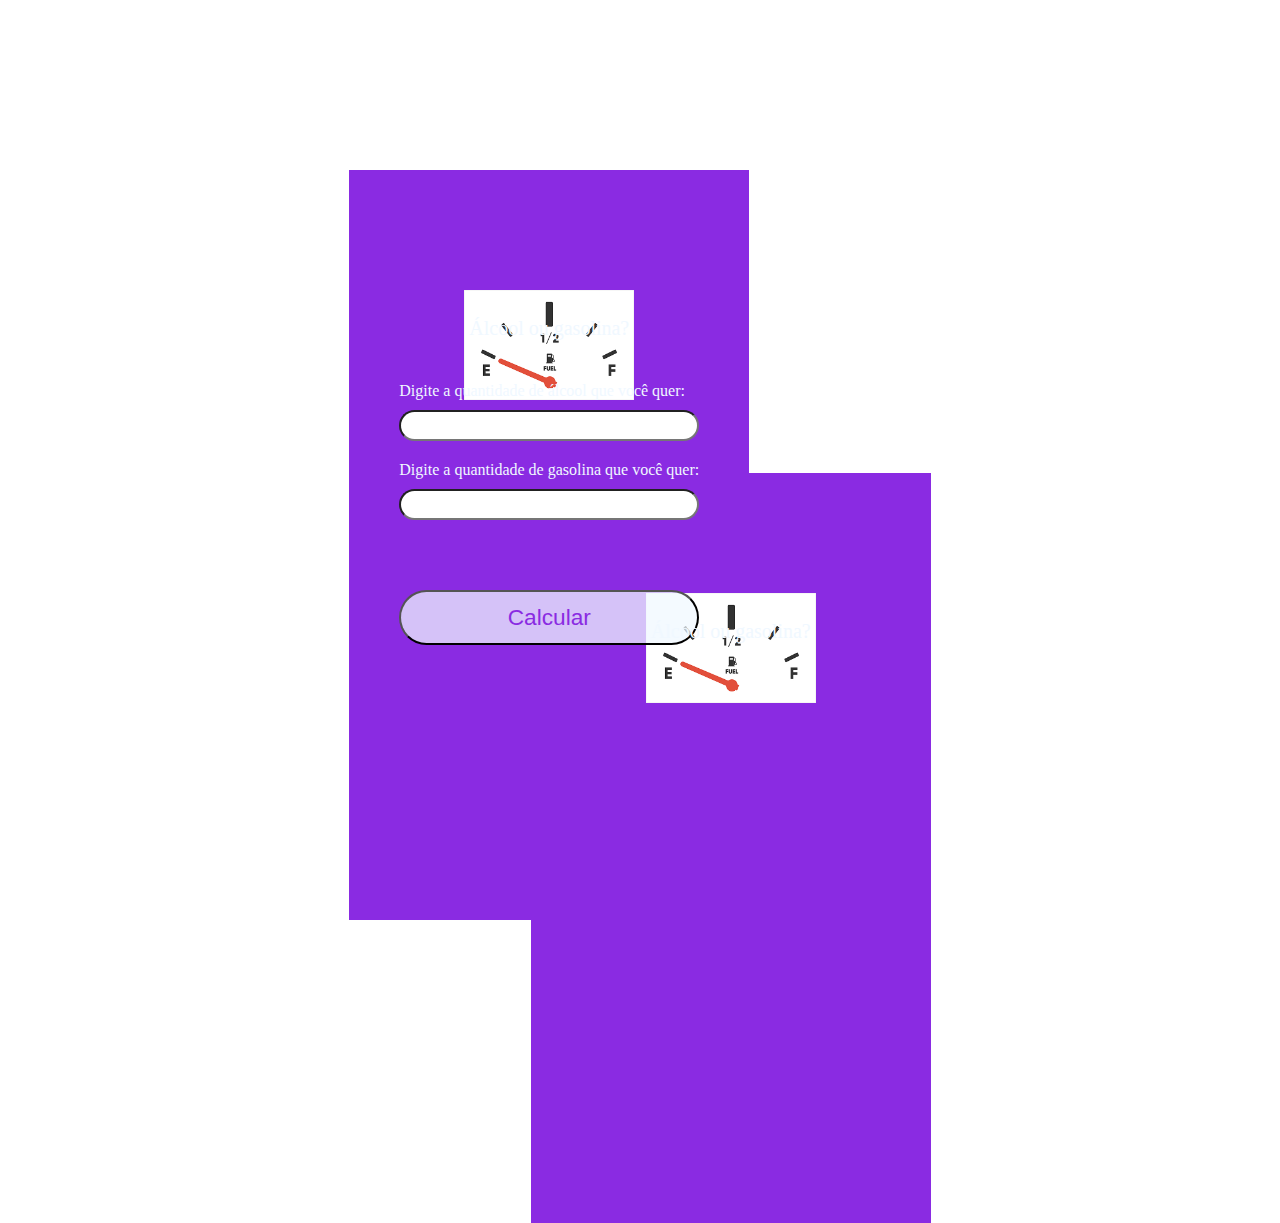
<file: aula do Mauro/index.html>
<!DOCTYPE html>
<html lang="pt-br">
<head>
    <meta charset="UTF-8">
    <meta http-equiv="X-UA-Compatible" content="IE=edge">
    <meta name="viewport" content="width=device-width, initial-scale=1.0">
    <title>Qual gasola é melhor?</title>
    <style>
        .m1, .m2{
            display: flex;
            justify-content: center;
            background-color: blueviolet;
            width: 400px;
            height: 750px;
            margin-top: 170px;
        }
        .m1>img, .m2>img{
            width: 170px;
            height: 110px;
            margin-top: 30%;
        }
        .m1>#ag, .m2>#ag{
            position: absolute;
            color: aliceblue;
            font-size: 15pt;
            margin-top: 11.5%;
        }
        .m1{
            margin-left: 27%;
        }
        .ips{
            position: absolute;
            display: flex;
            flex-direction: column;
            margin-top: 15%;
        }
        .m1>.ips>input{
            height: 25px;
            border-radius: 50px;
            margin-top: 10px;
        }
        .m1>.ips>label{
            margin-top: 20px;
            color: aliceblue;
        }
        .m1>.ips>input#bt{
            background-color: rgba(240, 248, 255, 0.737);
            color: blueviolet;
            font-size: 17pt;
            height: 55px;
            border-radius: 50px;
            margin-top: 70px;
        }
        .m2{
            float: right;
            margin-top: -35.4%;
            margin-right: 27%;
        }
        .m2>div.comp{
            display: flex;
            justify-content: center;
            position: absolute;
            background-color: rgba(240, 248, 255, 0.737);
            padding: 20px;
            color: rgb(100, 1, 193);
            border-radius: 60px;
            margin-top: 15%;
            width: 300px;
            height: 230px;
            display: none;
        }
        .m2>div.comp>h1{
            text-align: center;
            font-size: 19pt;
            margin-top: 17%;
        }
        .m2>div.comp>input{
            font-size: 18pt;
            position: absolute;
            height: 55px;
            width: 250px;
            margin-top: 33%;
            border-radius: 50px;
            background-color: rgb(99, 0, 192);
            color: aliceblue;
        }
    </style>
</head>
<body>
    <main class="m1">
        <img src="gasola2.png">
        <p id="ag">Álcool ou gasolina?</p>
        <div class="ips">
            <label for="">Digite a quantidade de álcool que você quer:</label>
            <input id="b1" type="number">
            <label for="">Digite a quantidade de gasolina que você quer:</label>
            <input id="b2" type="number">
            <input id="bt" type="button" value="Calcular" onclick="calc()">
        </div>
    </main>
    <main class="m2">
        <img src="gasola2.png">
        <p id="ag">Álcool ou gasolina?</p>
        <div class="comp">
            <h1 id="ac">Compensa comprar álcool!</h1>
            <h1 id="ga">Compensa utilizar gasolina!</h1>
            <p id="n1"></p>
            <p id="n2"></p>
            <input type="button" value="Calcular novamente" onclick="clic2()">
        </div>
    </main>
    <script>
        /*Preço do álcool: R$ 3,42
        Preço da gasolina: R$ 5,78*/
        var a1 = window.document.querySelector('input#b1')
        var a2 = window.document.querySelector('input#b2')
        var b1 = Number(a1.value)
        var b2 = Number(a2.value)
        var n1 = 0
        var n2 = 0
        var res = window.document.querySelector('div.comp')
        var ac = window.document.querySelector('h1#ac')
        var ga = window.document.querySelector('h1#ga')
        function calc(){
            res.style.display = 'block'
            if(b1 >= 1, b2 >=1){
                n1 = b1*3.42
                n2 = b2*5.78
                if(n1 > n2){
                    ga.style.display = 'none'
                    ac.style.display = 'block'
                }else{
                    ga.style.display = 'block'
                    ac.style.display = 'none'
                }
            }
        }
        function clic2(){
            res.style.display = 'none'
        }
    </script>
</body>
</html>
</file>
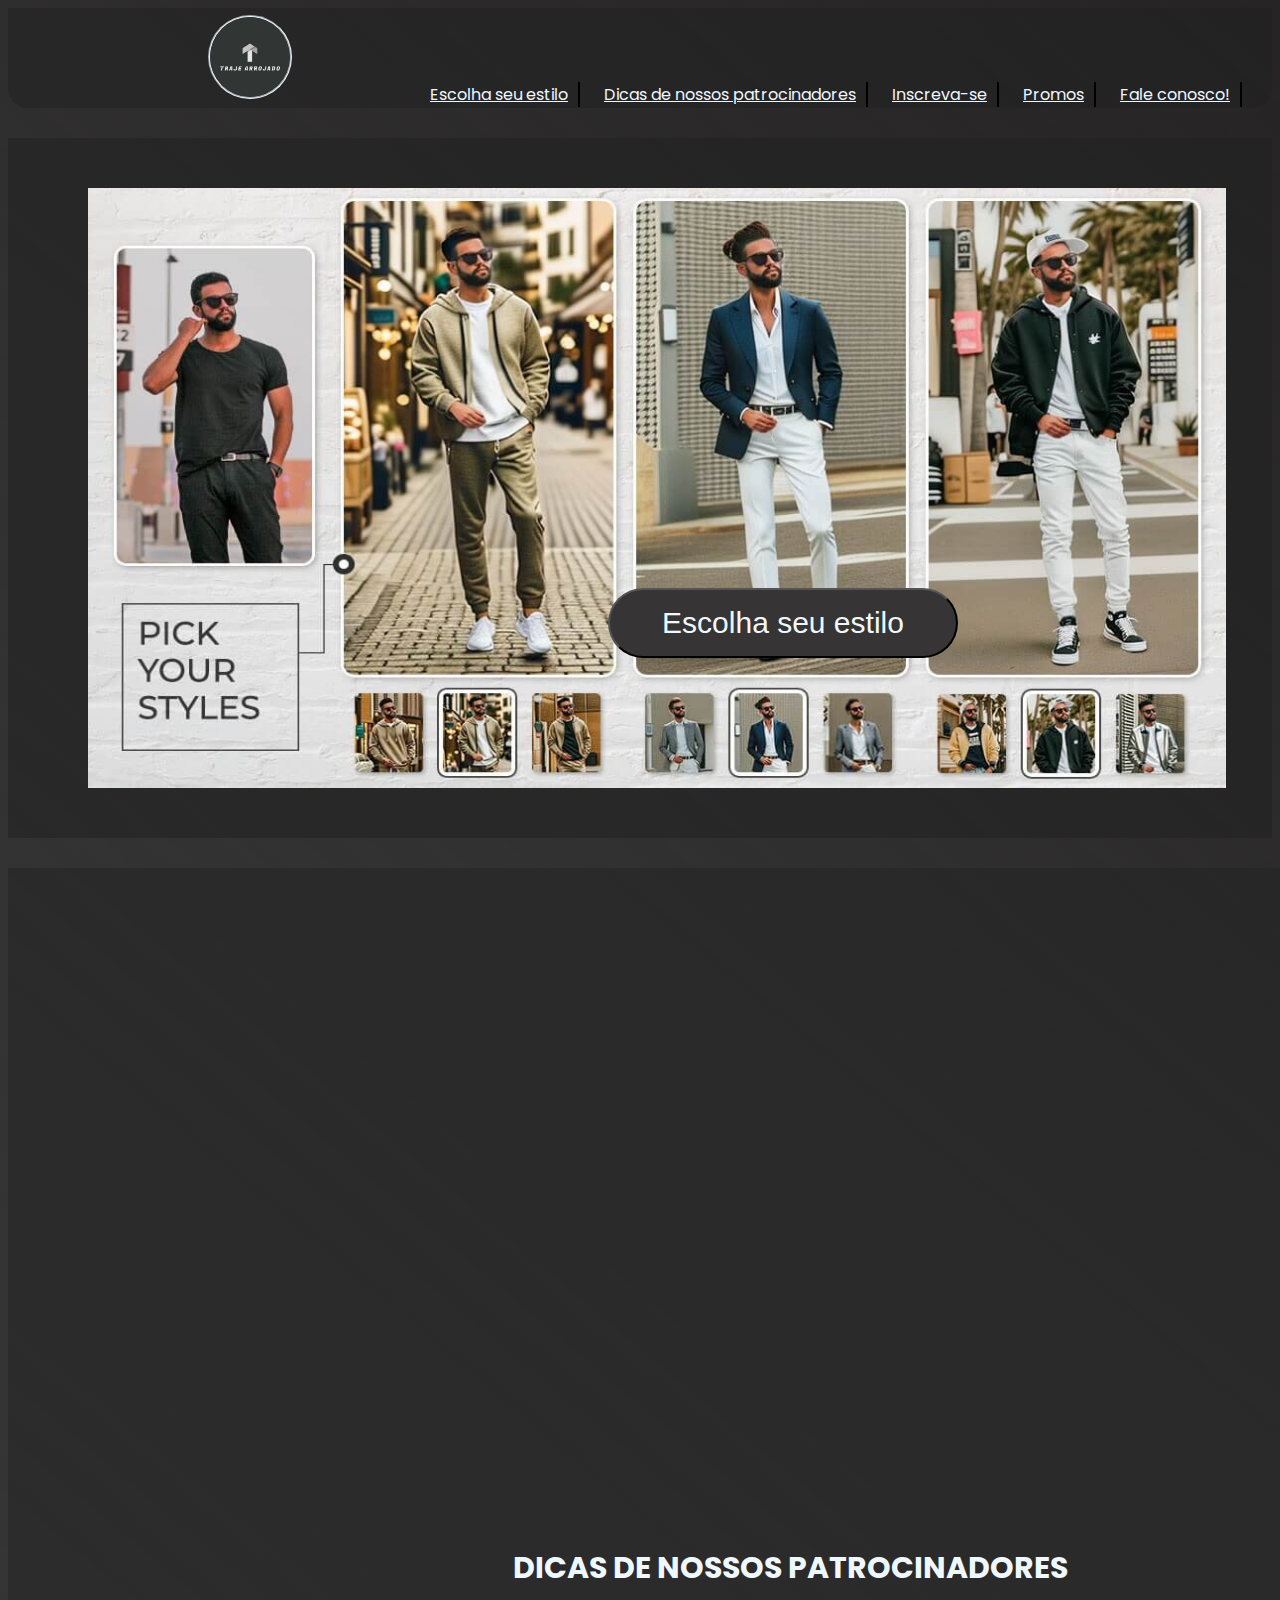
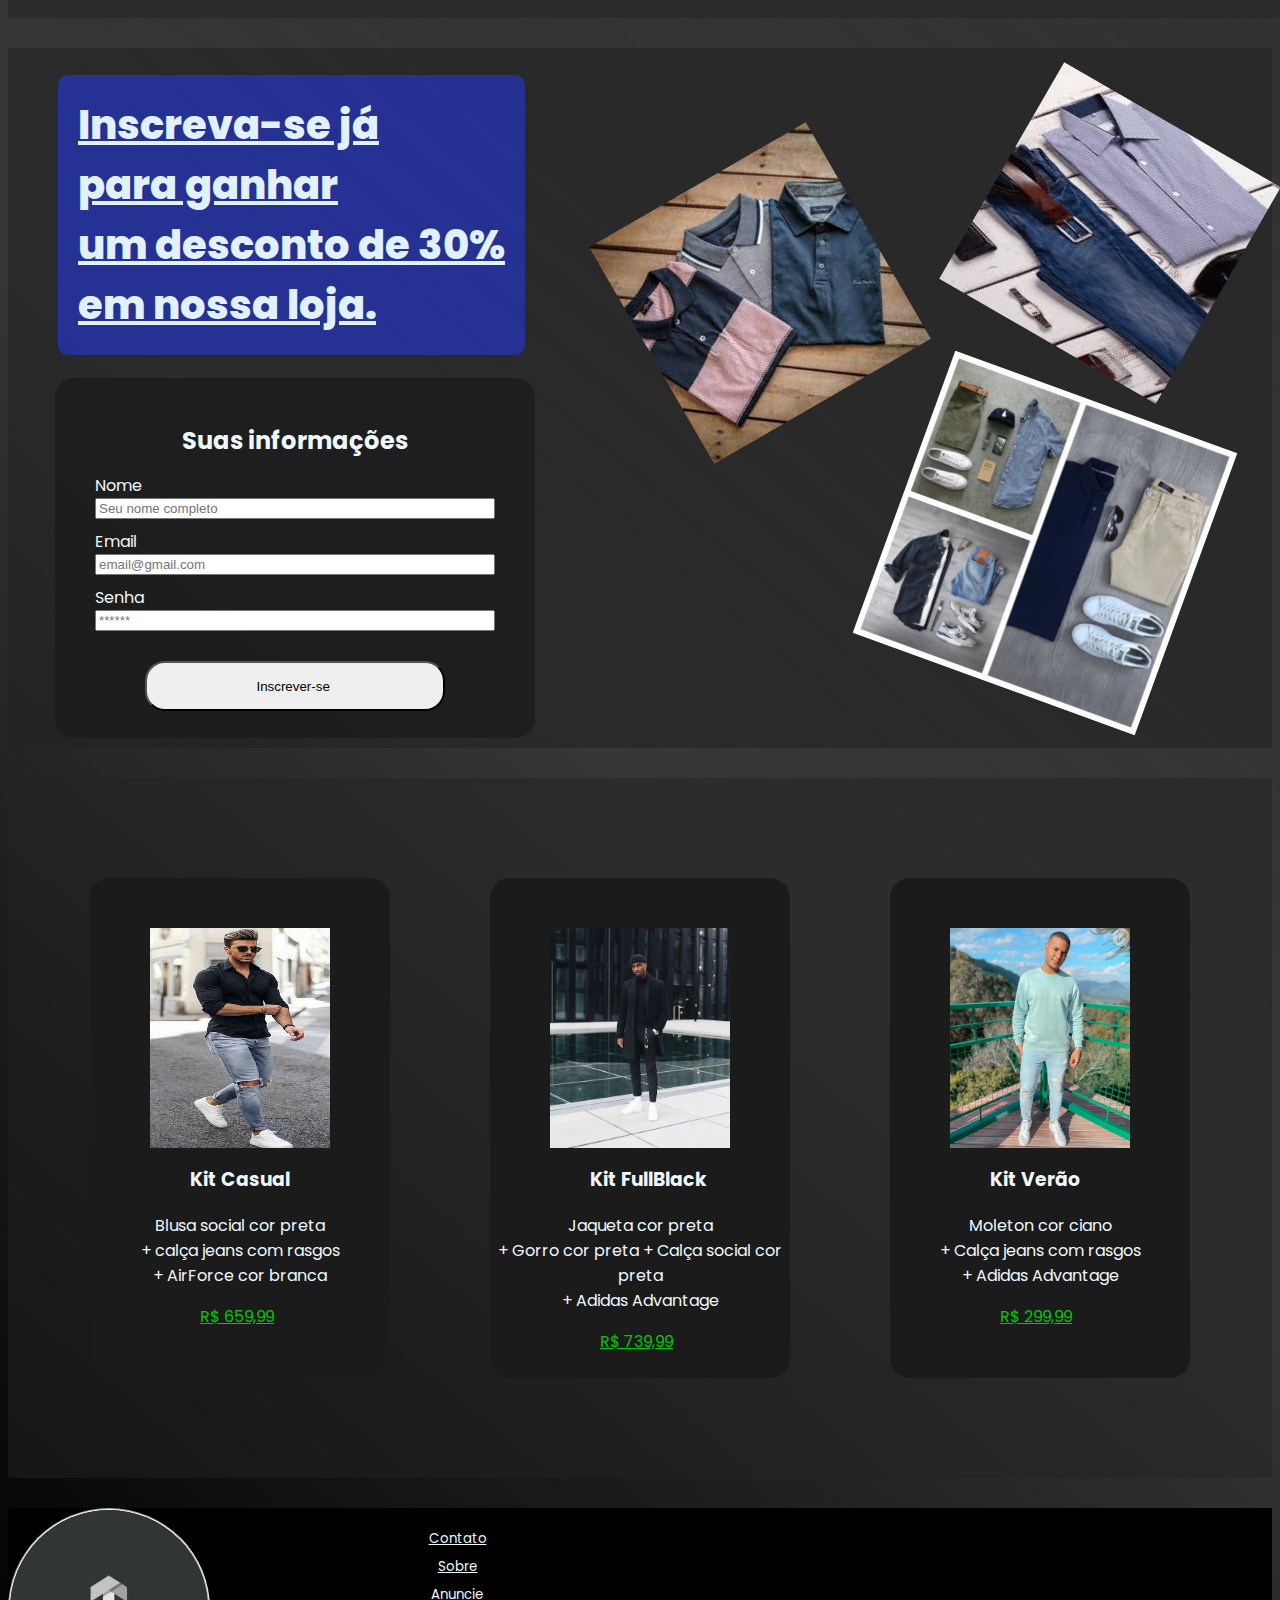
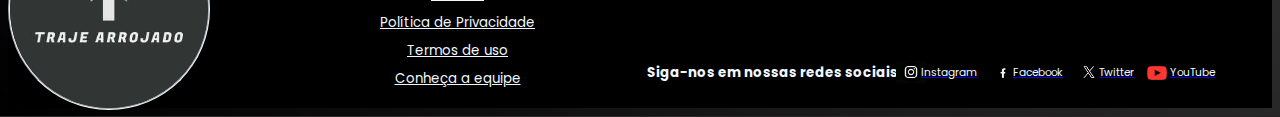
<file: Provas DS2/Prova 1º bim/index.html>
<!DOCTYPE html>
<html lang="pt-br">
<head>
    <meta charset="UTF-8">
    <meta http-equiv="X-UA-Compatible" content="IE=edge">
    <meta name="viewport" content="width=device-width, initial-scale=1.0">
    <link rel="stylesheet" href="style.css">
    <title>Landing page: Moda</title>
</head>
<body>
    <header>
        <img src="Untitled_logo_2_free-file (1).jpg" alt="Traje Arrojado" id="logo">

        <nav class="menu">
            <ul>
                <li><a href="#m1">Escolha seu estilo</a></li>
                <li><a href="#m2">Dicas de nossos patrocinadores</a></li>
                <li><a href="#m3">Inscreva-se</a></li>
                <li><a href="#m4">Promos</a></li>
                <li><a href="#footer">Fale conosco!</a></li>
            </ul>
        </nav>
    </header>
    <main id="m1">
        <button>Escolha seu estilo</button>
        <img src="banner.jpg" alt="Nossos produtos"id="banner">
    </main>
    <main id="m2">
        <iframe width="90%" height="610" src="https://www.youtube.com/embed/ux-WWC9u6Uk" title="YouTube video player" frameborder="0" allow="accelerometer; autoplay; clipboard-write; encrypted-media; gyroscope; picture-in-picture" allowfullscreen></iframe>
        <h3>DICAS DE NOSSOS PATROCINADORES</h3>
    </main>
    <main id="m3">
        <h1>Inscreva-se já<br> para ganhar <br> um desconto de 30%<br> em nossa loja.</h1>
        <form action="#">
            <h2>Suas informações</h2>
            <div>
                <label for="#">Nome</label>
                <input type="text" placeholder="Seu nome completo">
            </div>
            <div>
                <label for="#">Email</label>
                <input type="email" placeholder="email@gmail.com">
            </div>
            <div>
                <label for="#">Senha</label>
                <input type="password" placeholder="******">
            </div>
            <div>
                <input type="button" value="Inscrever-se " id="btn">
            </div>
        </form>
        <div class="imgs">
            <img src="roupas1.png" alt="" id="r1">
            <img src="roupas2.png" alt="" id="r2">
            <img src="roupas3.png" alt="" id="r3">
        </div>
    </main>
    <main id="m4">
        <div class="prod1">
            <img src="kit1.jpg" alt="">
            <h3 id="kc">Kit Casual</h3>
            <p>Blusa social cor preta <br> + calça jeans com rasgos <br> + AirForce cor branca</p>
            <a href="#">R$ 659,99</a>
        </div>
        <div class="prod2">
            <img src="kit2.jpg" alt="">
            <h3 id="kf">Kit FullBlack</h3>
            <p>Jaqueta cor preta <br> + Gorro cor preta + Calça social cor preta <br> + Adidas Advantage</p>
            <a href="#">R$ 739,99</a>
        </div>
        <div class="prod3">
            <img src="kit3.jpg" alt="">
            <h3 id="kv">Kit Verão</h3>
            <p>Moleton cor ciano <br> + Calça jeans com rasgos <br> + Adidas Advantage</p>
            <a href="#">R$ 299,99</a>
        </div>
    </main>
    <footer id="footer">
        <h1>Siga-nos em nossas redes sociais:</h1>
        <ul>
            <li>
                <div class="insta">
                    <a id="instagram" href="#"><img src="insta1.jpg" alt=""> <p>Instagram</p></a>
                </div>
            </li>
            <li>
                <div class="fcbk">
                    <a href="#"><img src="face1.png" alt=""> <p>Facebook</p></a>
                </div>
            </li>
            <li>
                <div class="twt">
                    <a href="#"><img src="twt1.webp" alt=""> <p>Twitter</p></a>
                </div>
            </li>
            <li>
                <div class="yt">
                    <a href="#"><img src="yt1.jpg" alt=""> <p>YouTube</p></a>
                </div>
            </li>
        </ul>
        <div>
            <ul class="ll">
                <li><a href="#">Contato</a></li>
                <li><a href="#">Sobre</a></li>
                <li><a href="#">Anuncie</a></li>
                <li><a href="#">Política de Privacidade</a></li>
                <li><a href="#">Termos de uso</a></li>
                <li><a href="#">Conheça a equipe</a></li>
            </ul>
        </div>
        <img src="Untitled_logo_2_free-file (1).jpg" alt="">
    </footer>


</body>
</html>
</file>
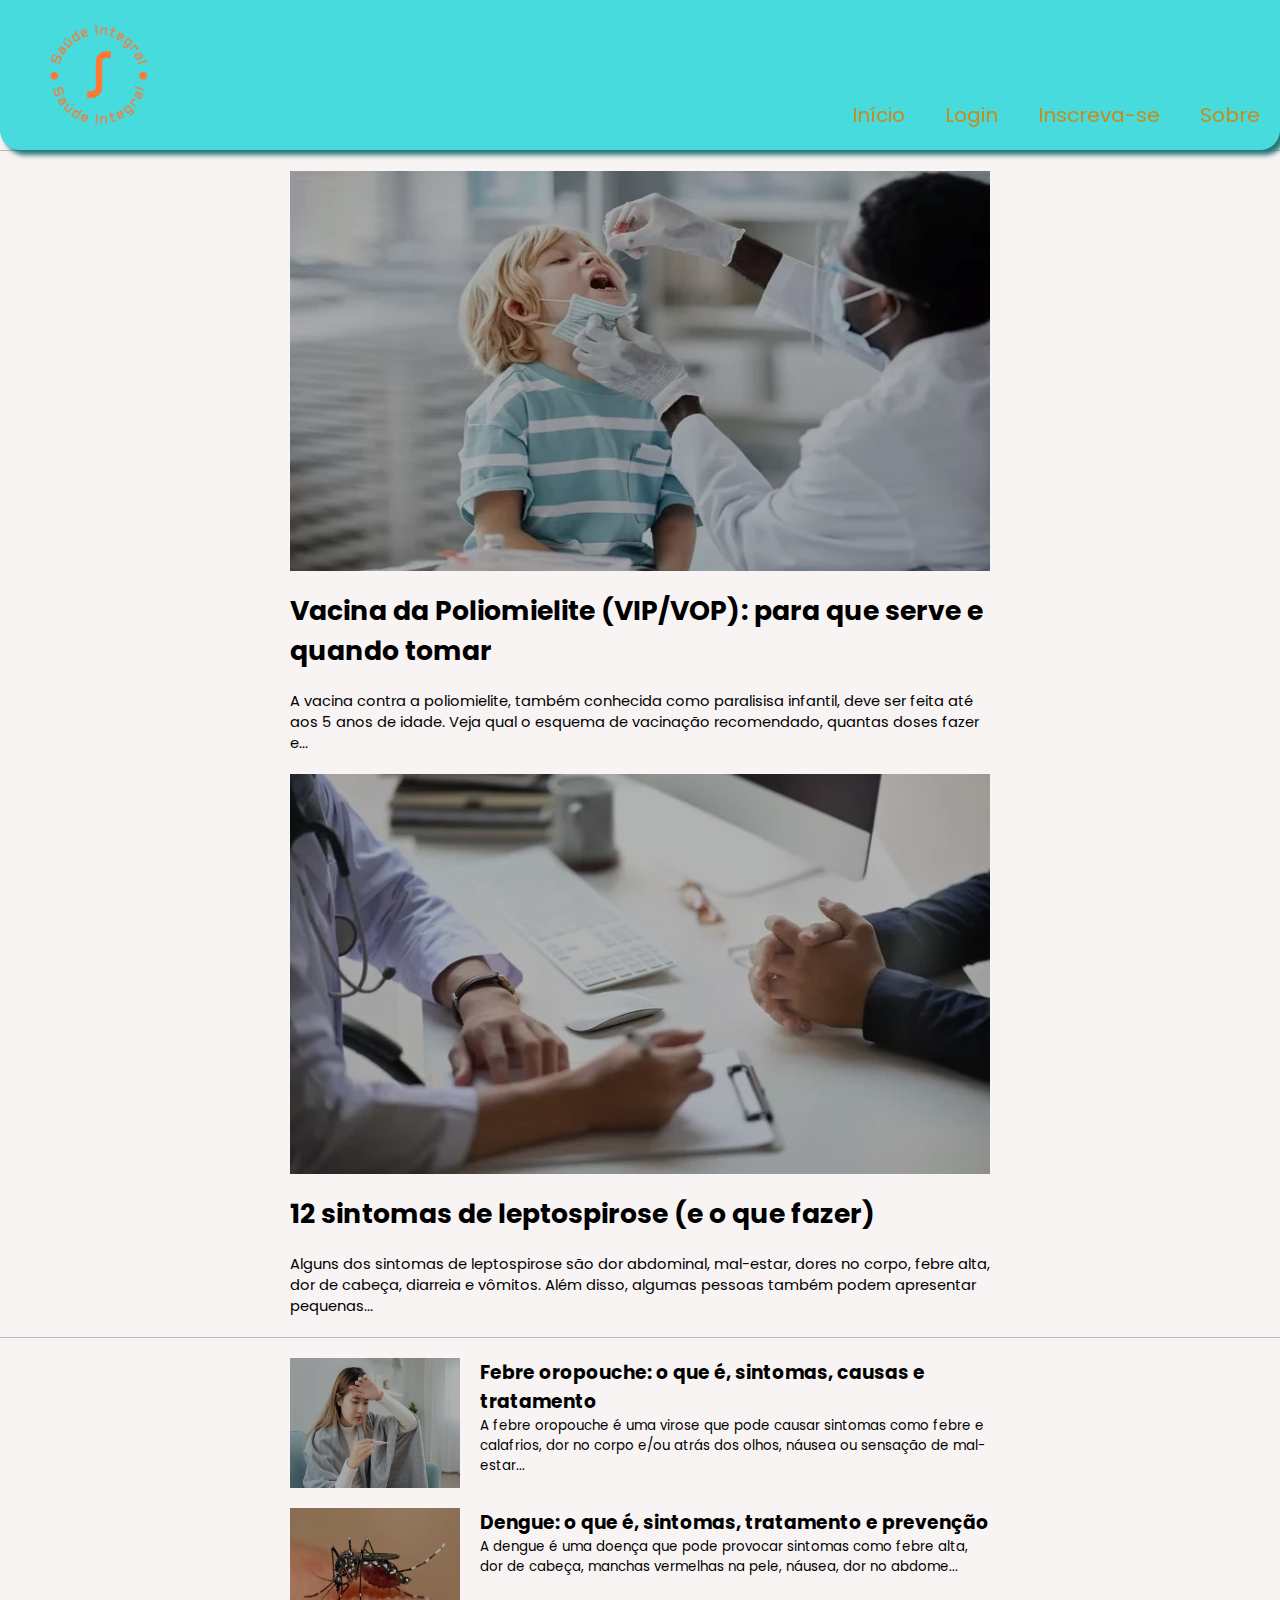
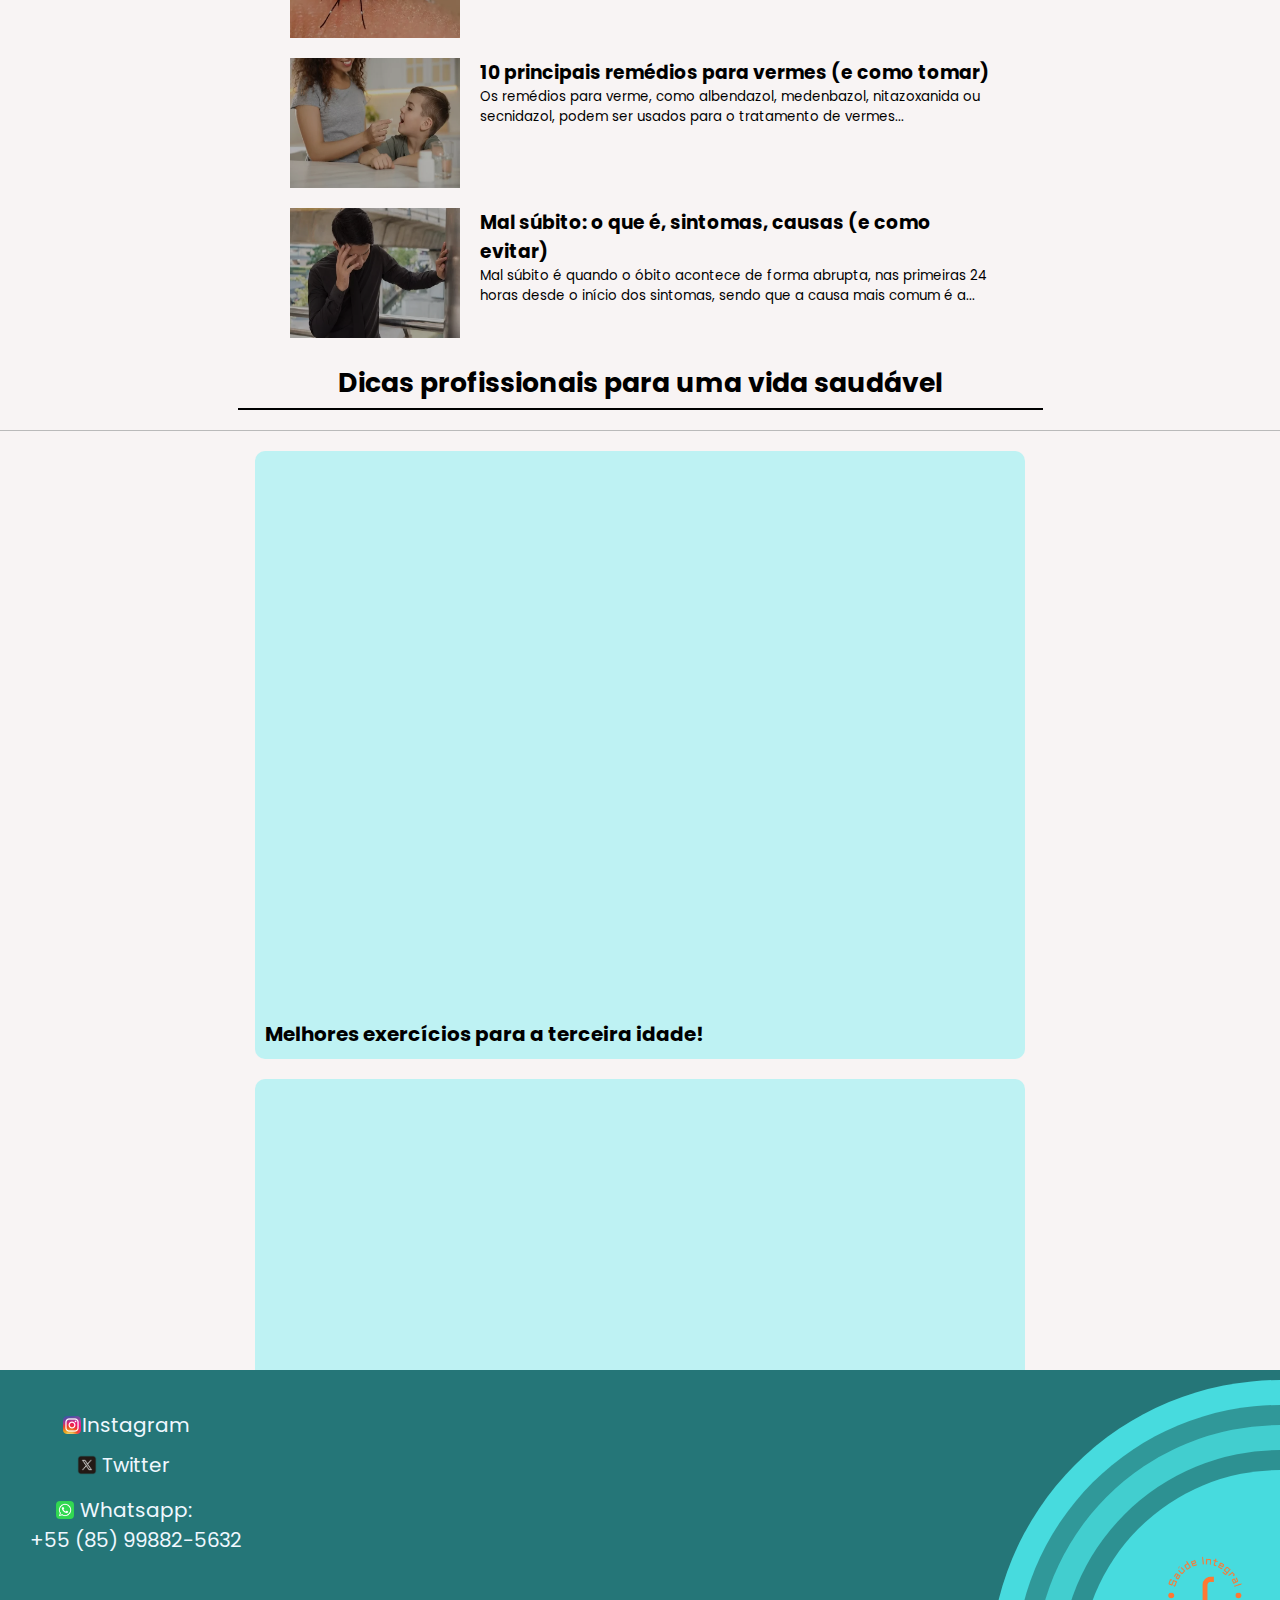
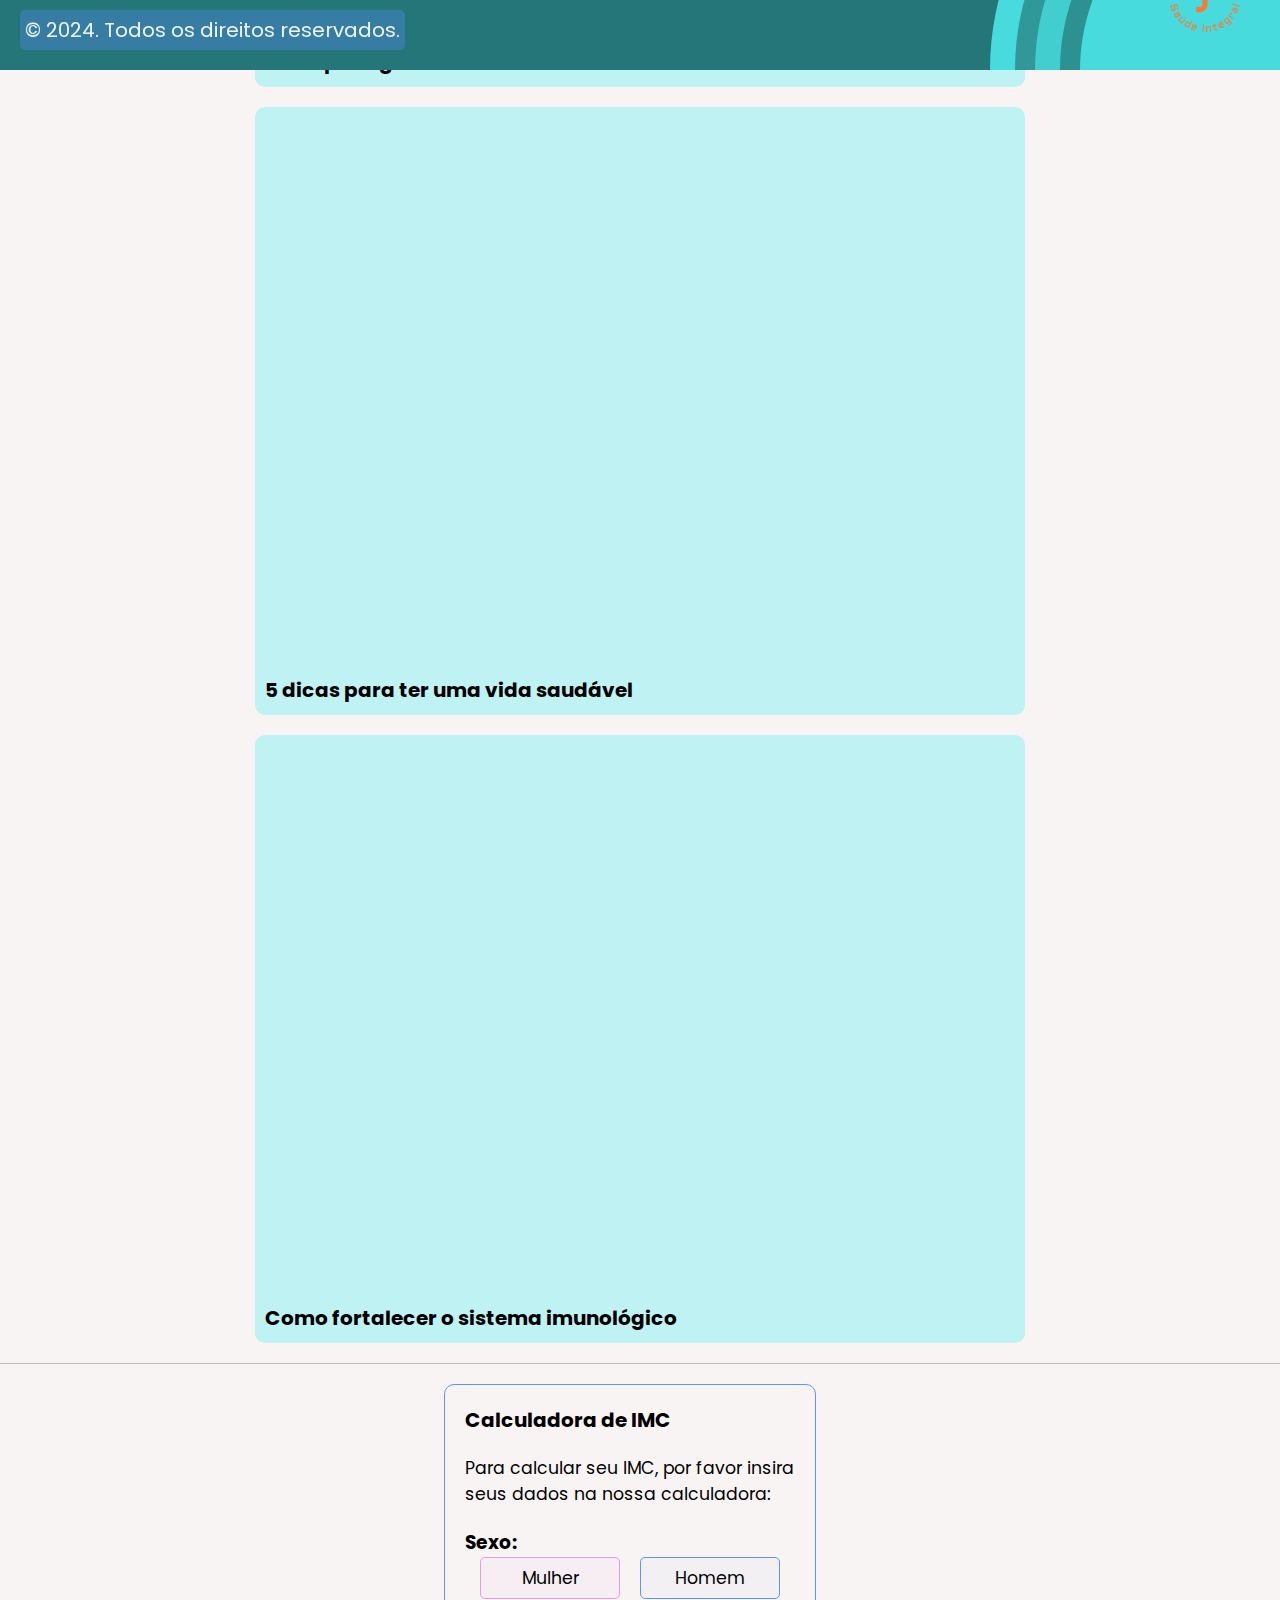
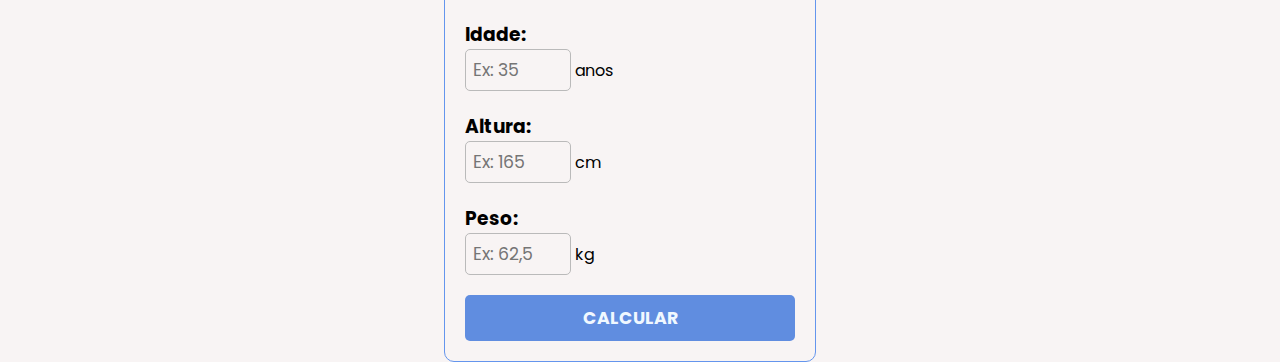
<file: Site de saúde-BIM2/html/index.html>
<!DOCTYPE html>
<html lang="pt-br">
<head>
    <meta charset="UTF-8">
    <meta http-equiv="X-UA-Compatible" content="IE=edge">
    <meta name="viewport" content="width=device-width, initial-scale=1.0">
    <title>SaúdeIntegral.com</title>
    <link rel="stylesheet" href="../css/style.css">
    <link rel="shortcut icon" href="../logo.png" type="image/x-icon">
</head>
<body onload="carregar()">
    <header class="header1" id="header1">
        <img src="../logo.png" alt="">
        <nav>
            <ul>
                <li><a href="index.html">Início</a></li>
                <li><a href="login.html">Login</a></li>
                <li><a href="signin.html">Inscreva-se</a></li>
                <li><a href="page2.html">Sobre</a></li>
            </ul>
        </nav>
    </header>
    <main class="all">
        <section class="pl">
            <a href="poliomielite.html" class="polio">
                <img src="../imgs/vacina-contra-poliomielite_11530_l.webp" alt="">
                <h1>Vacina da Poliomielite (VIP/VOP): para que serve e quando tomar</h1>
                <article>
                    A vacina contra a poliomielite, também conhecida como paralisisa infantil, deve ser feita até aos 5 anos de idade. Veja qual o esquema de vacinação recomendado, quantas doses fazer e...
                </article>
            </a>
            <a href="leptospirose.html" class="lep">
                <img src="../imgs/leptospirose-sintomas_65792_l.webp" alt="">
                <h1>12 sintomas de leptospirose (e o que fazer)</h1>
                <article>
                    Alguns dos sintomas de leptospirose são dor abdominal, mal-estar, dores no corpo, febre alta, dor de cabeça, diarreia e vômitos. Além disso, algumas pessoas também podem apresentar pequenas...
                </article>
            </a>
        </section>
        
        <section class="s2">
            <a href="febreoropouche.html">
                <img src="../imgs/febre-oropouche_65371_l.webp" alt="">
                <article>
                    <h1>Febre oropouche: o que é, sintomas, causas e tratamento</h1>
                    <p>A febre oropouche é uma virose que pode causar sintomas como febre e calafrios, dor no corpo e/ou atrás dos olhos, náusea ou sensação de mal-estar...</p>
                </article>
            </a>
            <a href="dengue.html">
                <img src="../imgs/dengue_63752_l.webp" alt="">
                <article>
                    <h1>Dengue: o que é, sintomas, tratamento e prevenção</h1>
                    <p>A dengue é uma doença que pode provocar sintomas como febre alta, dor de cabeça, manchas vermelhas na pele, náusea, dor no abdome...</p>
                </article>
            </a>
            <a href="vermes.html">
                <img src="../imgs/remedios-para-vermes_24815_l.webp" alt="">
                <article>
                    <h1>10 principais remédios para vermes (e como tomar)</h1>
                    <p>Os remédios para verme, como albendazol, medenbazol, nitazoxanida ou secnidazol, podem ser usados para o tratamento de vermes...</p>
                </article>
            </a>
            <a href="malsubito.html">
                <img src="../imgs/morte-subita_32260_l.webp" alt="">
                <article>
                    <h1>Mal súbito: o que é, sintomas, causas (e como evitar)</h1>
                    <p>Mal súbito é quando o óbito acontece de forma abrupta, nas primeiras 24 horas desde o início dos sintomas, sendo que a causa mais comum é a...</p>
                </article>
            </a>
        </section>
        <h1 id="baba">Dicas profissionais para uma vida saudável</h1>
        <section class="videos">
            <article>
                <iframe width="750" height="550" src="https://www.youtube.com/embed/6PVDpWX4fnY" frameborder="0"  referrerpolicy="strict-origin-when-cross-origin"></iframe>
                <h1>Melhores exercícios para a terceira idade!</h1>
            </article>
            <article>
                <iframe width="750" height="550" src="https://www.youtube.com/embed/K4ULONjX2gs" frameborder="0" referrerpolicy="strict-origin-when-cross-origin" ></iframe>
                <h1>Dieta para ganho de massa muscular.</h1>
            </article>
            <article>
                <iframe width="750" height="550" src="https://www.youtube.com/embed/w6lqLoSOcLI" frameborder="0" referrerpolicy="strict-origin-when-cross-origin" ></iframe>
                <h1>5 dicas para ter uma vida saudável</h1>
            </article>
            <article>
                <iframe width="750" height="550" src="https://www.youtube.com/embed/XNhxvIMqfGM"  frameborder="0" referrerpolicy="strict-origin-when-cross-origin" allowfullscreen></iframe>
                <h1>Como fortalecer o sistema imunológico</h1>
            </article>
        </section>
        <section class="calc">
            <form>
                <h1>Calculadora de IMC</h1>
                <p>Para calcular seu IMC, por favor insira seus dados na nossa calculadora:</p>
                <div class="sexo">
                    <label for="sexo">Sexo:
                    </label>
                    <p>
                        <input type="button" value="Mulher" name="sexo" id="fem" onclick="mulher()">
                        <input type="button" value="Homem" name="sexo" id="masc" onclick="homem()">
                    </p>
                </div>
                <div class="inputs">
                    <label for="idade">Idade:</label>
                    <p><input type="text" name="idade" id="idade" placeholder="Ex: 35"> anos</p>
                    <span id="alertaIdade"></span>
                </div>
                <div>
                    <label for="altura">Altura:</label>
                    <p><input type="text" name="altura" id="altura" placeholder="Ex: 165"> cm</p>
                    <span id="alertaAltura"></span>
                </div>
                <div>
                    <label for="peso">Peso:</label>
                    <p><input type="text" name="peso" id="peso" placeholder="Ex: 62,5"> kg</p>
                    <span id="alertaPeso"></span>
                </div>
                <input type="button" value="CALCULAR" onclick="calculaimc()">
            </form>
            <article>
                <aside>
                    <p id="res"></p>
                    <p id="resc"></p>
                    <table class="imc" id="imc">
                        <tr>
                            <th></th>
                            <th>IMC</th>
                            <th>PESO</th>
                        </tr>
                        <tr class="magreza">
                            <td>Magreza</td>
                            <td>&lt; 16</td>
                            <td>&lt; 46.8 kg</td>
                        </tr>
                        <tr class="normal">
                            <td>Normal</td>
                            <td>16 a 23.6</td>
                            <td>46.8 a 69 kg</td>
                        </tr>
                        <tr class="sobrepeso">
                            <td>Sobrepeso</td>
                            <td>23.6 a 27.8</td>
                            <td>69 a 81.3 kg</td>
                        </tr>
                        <tr class="obeso">
                            <td>Obesidade</td>
                            <td>&gt; 27.8</td>
                            <td>&gt; 81.3 kg</td>
                        </tr>
                    </table>
                </aside>
            </article>
        </section>
    </main>
    <footer class="foot1" id="foot1">
        <p>&copy; 2024. Todos os direitos reservados.</p>
        <ul>
            <li><a href="https://www.instagram.com/saude.integraloficial?igsh=eXh3OW1rdG40emp3"><img src="../imgs/instagram.png" alt="" id="insta"> Instagram</a></li>
            <li>
                <a href="https://x.com/saudeintegrall"><img src="../imgs/Twitter.png" alt="" id="twt"> Twitter
                </a>
            </li>
            <li>
                <p id="wh"><img src="../imgs/Whatsapp.png" alt="" id="whats"> Whatsapp: <br>+55 (85) 99882-5632 </p>
            </li>
        </ul>

        <div>
            <div>
                <div>
                    <div>
                        <div>
                            <img src="../logo.png" alt="">
                        </div>
                    </div>
                </div>
            </div>
        </div>
    </footer>
    <script src="main.js"></script>
</body>
</html>
</file>
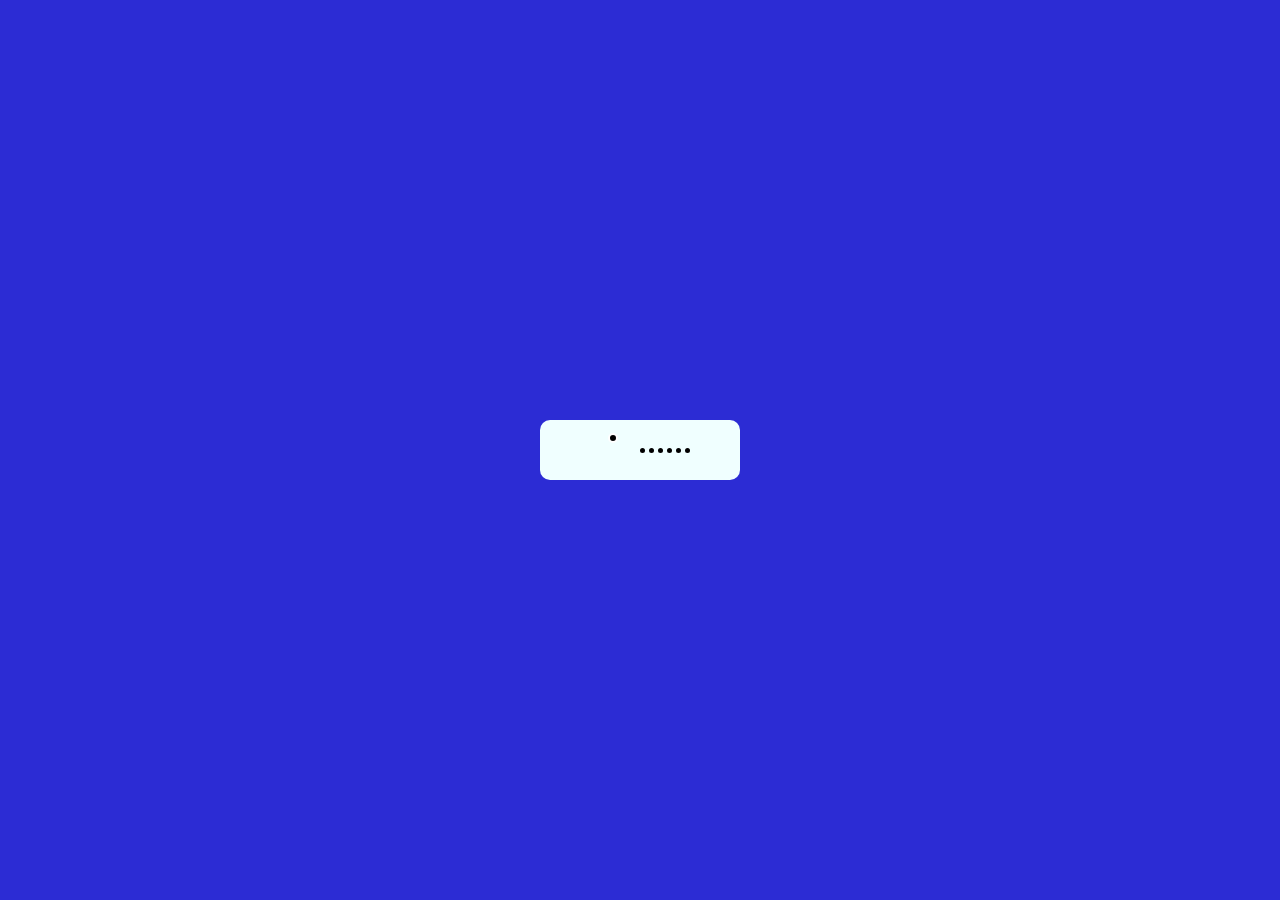
<file: pac-man.html>
<!DOCTYPE html>
<html lang="pt-br">
<head>
    <meta charset="UTF-8">
    <meta http-equiv="X-UA-Compatible" content="IE=edge">
    <meta name="viewport" content="width=device-width, initial-scale=1.0">
    <title>PacMan</title>
    <style>
        body{
            background-color: rgb(44, 44, 212);
        }
        .jogo{
            display: flex;
            justify-content: center;
            align-items: center;
            background-color: rgb(240, 255, 255);
            max-width: 200px;
            max-height: 60px;
            border-radius: 10px;
            position: absolute;
            top: 0;
            bottom: 0;
            left: 0;
            right: 0;
            margin: auto;
        }
        .jogo .frutas{
            width: 5px;
            height: 5px;
            background-color: rgb(0, 0, 0);
            border-radius: 50%;
            margin: 2px;
        }
        .b{
            animation: frutas 2s infinite;

        }
        #frutas{
            display: flex;
        }
        #pac{
            width: 50px;
            height: 50px;
            border-radius: 50%;
            transform: rotate(90deg);
            display: flex;
            justify-content: center;
            align-items: center;
            animation: pacman 0.25s linear infinite;
        }
        #olho{
            width: 6px;
            height: 6px;
            background-color: black;
            border: 2px solid white;
            border-radius: 50%;
            margin-left: -25px;
        }
        @keyframes pacman{
            from {background: conic-gradient(azure 10%, rgb(230, 230, 14) 10% 90%, azure 10% 90%);}
            to{background: conic-gradient(rgb(230, 230, 14), yellow);}
        }
        @keyframes frutas{
            0%{margin-left: 0px;}
            20%{margin-left: -5px;}
            40%{margin-left: -10px;}
            60%{margin-left: -15px;}
            80%{margin-left: -20px;}
            100%{margin-left: 0px;}

        }
    </style>
</head>
<body>
    <div class="jogo">
        <div id="pac">
            <div id="olho"></div>
        </div>
        <div class="frutas b"></div>
        <div class="frutas"></div>
        <div class="frutas b"></div>
        <div class="frutas"></div>
        <div class="frutas b"></div>
        <div class="frutas"></div>
    </div>
</body>
</html>
</file>
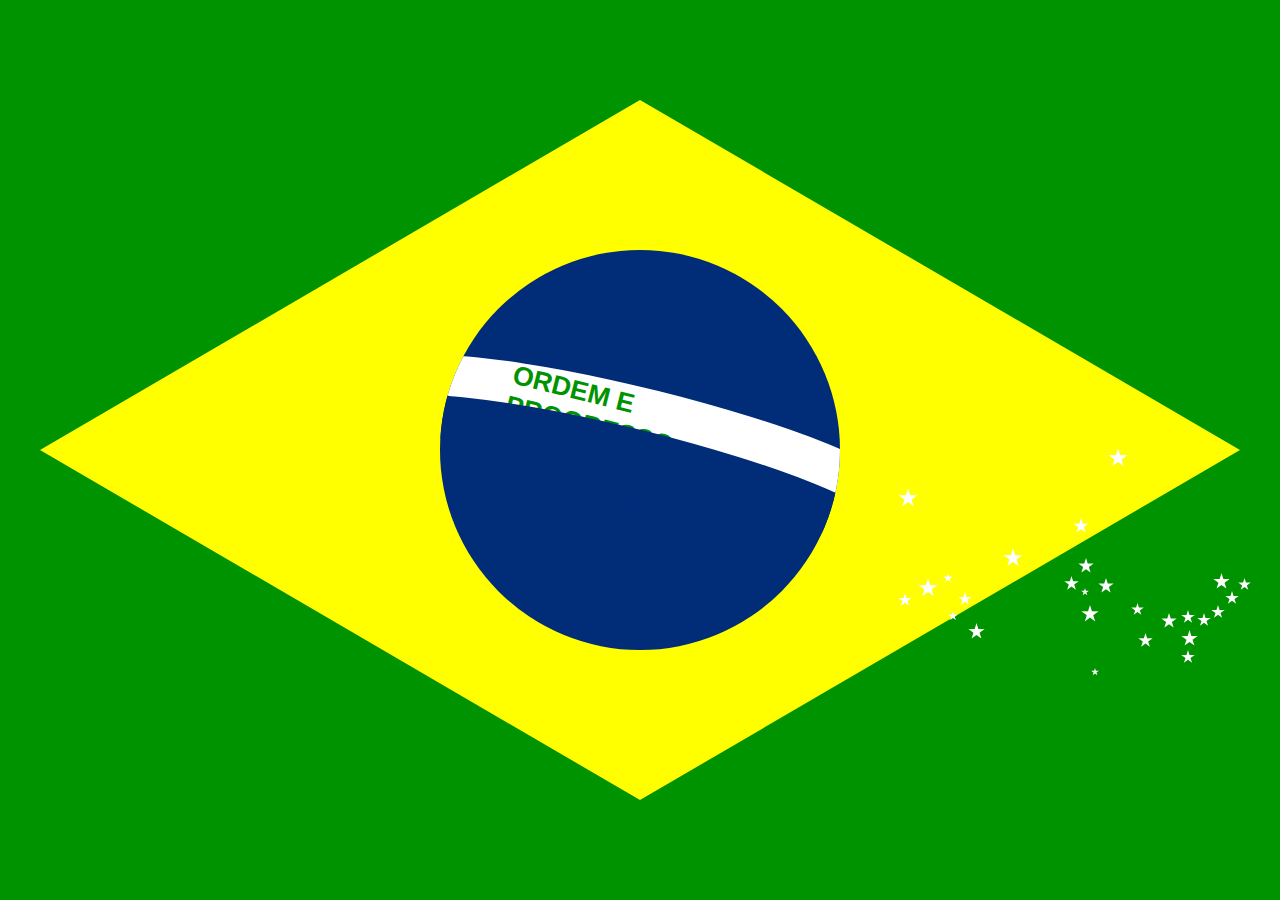
<file: aula do Mauro/d.html>
<!DOCTYPE html>
<html lang="en">
<head>
    <meta charset="UTF-8">
    <meta http-equiv="X-UA-Compatible" content="IE=edge">
    <meta name="viewport" content="width=device-width, initial-scale=1.0">
    <link rel="stylesheet" href="d.css">
    <title>Centralizando a div</title>
</head>
<body>
    <div id="losango">
        <div id="bola">
            <div id="faixa"><h3>ORDEM E PROGRESSO</div>h3></div>
            </div>
        </div>
        <div class="estrelas">
            <img src="estrela2.png" id="im1">
            <img src="estrela2.png" id="im2">
            <img src="estrela2.png" id="im3">
            <img src="estrela2.png" id="im4">
            <img src="estrela2.png" id="im5">
            <img src="estrela2.png" id="im6">
            <img src="estrela2.png" id="im7">
            <img src="estrela2.png" id="im8">
            <img src="estrela2.png" id="im9">
            <img src="estrela2.png" id="im10">
            <img src="estrela2.png" id="im11">
            <img src="estrela2.png" id="im12">
            <img src="estrela2.png" id="im13">
            <img src="estrela2.png" id="im14">
            <img src="estrela2.png" id="im15">
            <img src="estrela2.png" id="im16">
            <img src="estrela2.png" id="im17">
            <img src="estrela2.png" id="im18">
            <img src="estrela2.png" id="im19">
            <img src="estrela2.png" id="im20">
            <img src="estrela2.png" id="im21">
            <img src="estrela2.png" id="im22">
            <img src="estrela2.png" id="im23">
            <img src="estrela2.png" id="im24">
            <img src="estrela2.png" id="im25">
            <img src="estrela2.png" alt="" id="im27">
        </div>
<img src="estrela2.png" id="im26">
</body>
</html>
</file>
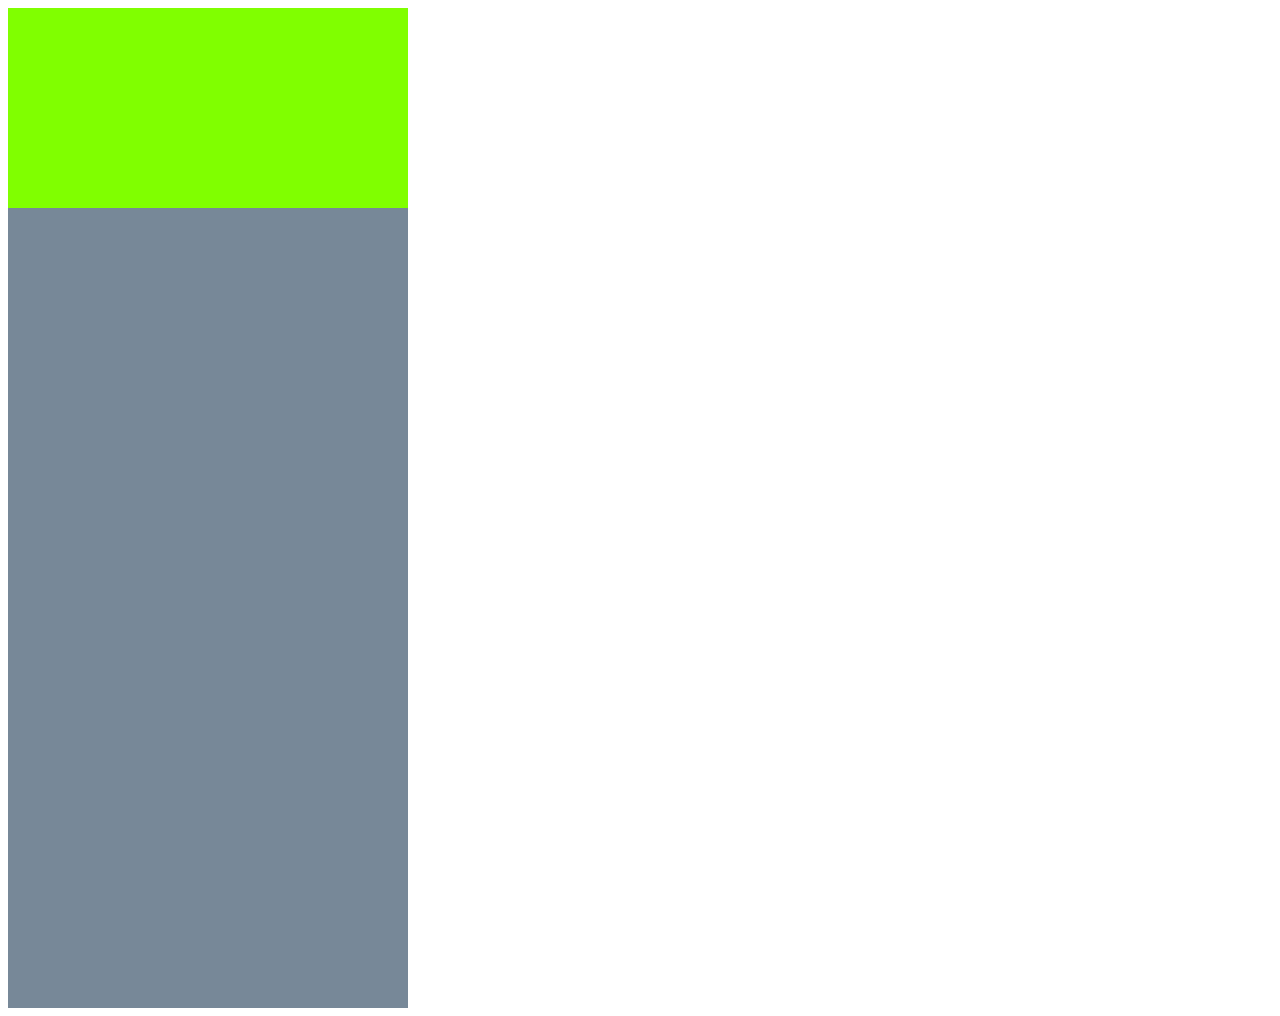
<file: aula do Mauro/lbsdvd.html>
<!DOCTYPE html>
<html lang="pt-br">
<head>
    <meta charset="UTF-8">
    <meta http-equiv="X-UA-Compatible" content="IE=edge">
    <meta name="viewport" content="width=device-width, initial-scale=1.0">
    <title>WhatsApp</title>
    <style>
        aside{
            width: 400px;
            height: 1000px;
            background-color: lightslategray;
        }
        .menu{
            background-color: chartreuse;
            width: 400px;
            height: 200px;
        }
    </style>
</head>
<body>
    <aside>
        <div class="menu">

        </div>
    </aside>
</body>
</html>
</file>
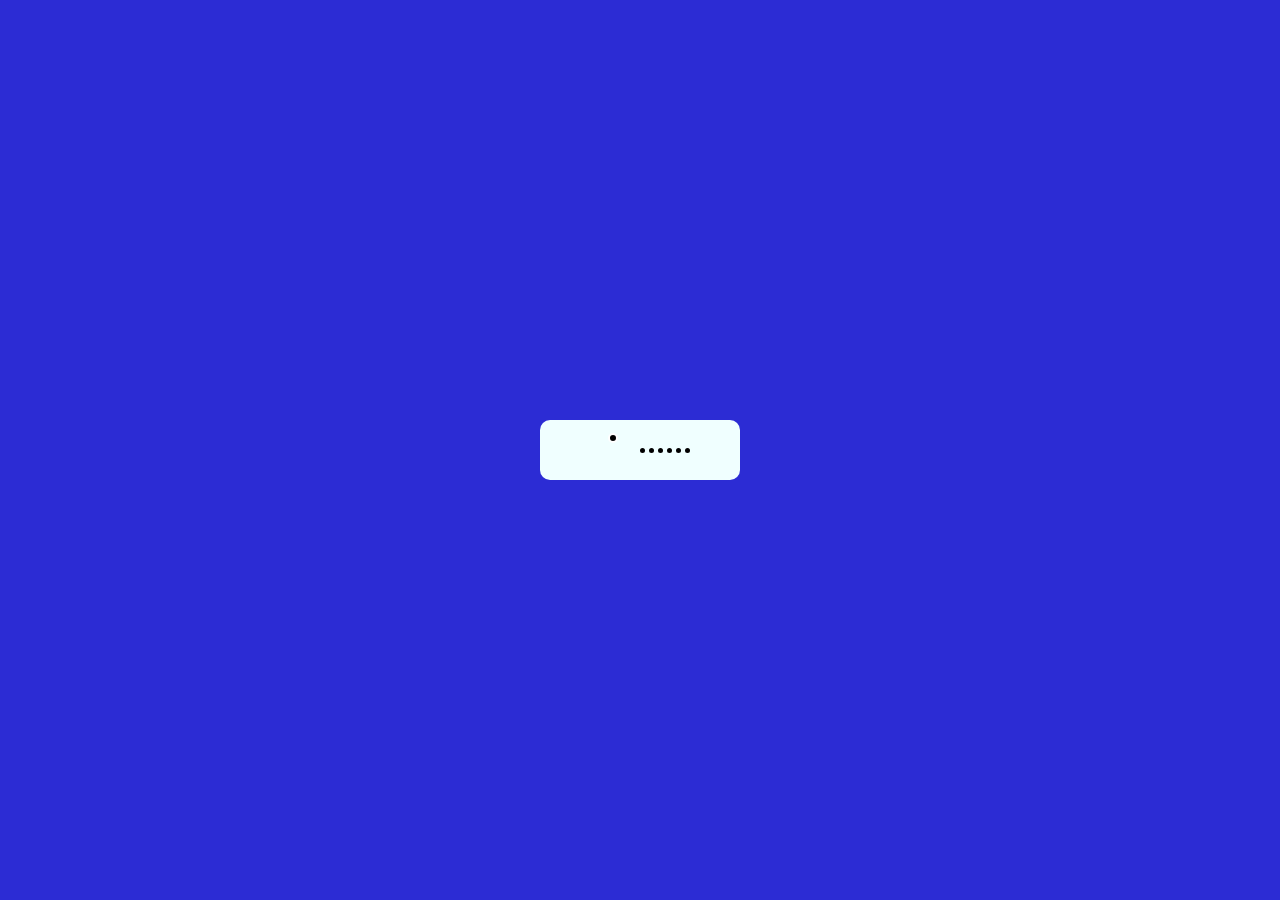
<file: loucuras no html e css/pac-man.html>
<!DOCTYPE html>
<html lang="pt-br">
<head>
    <meta charset="UTF-8">
    <meta http-equiv="X-UA-Compatible" content="IE=edge">
    <meta name="viewport" content="width=device-width, initial-scale=1.0">
    <title>PacMan</title>
    <style>
        body{
            background-color: rgb(44, 44, 212);
            cursor: url("5993123.png");
        }
        .jogo{
            display: flex;
            justify-content: center;
            align-items: center;
            background-color: rgb(240, 255, 255);
            max-width: 200px;
            max-height: 60px;
            border-radius: 10px;
            position: absolute;
            top: 0;
            bottom: 0;
            left: 0;
            right: 0;
            margin: auto;
        }
        .jogo .frutas{
            width: 5px;
            height: 5px;
            background-color: rgb(0, 0, 0);
            border-radius: 50%;
            margin: 2px;
        }
        .b{
            animation: frutas 2s infinite;

        }
        #frutas{
            display: flex;
        }
        #pac{
            width: 50px;
            height: 50px;
            border-radius: 50%;
            transform: rotate(90deg);
            display: flex;
            justify-content: center;
            align-items: center;
            animation: pacman 0.25s linear infinite;
        }
        #olho{
            width: 6px;
            height: 6px;
            background-color: black;
            border: 2px solid white;
            border-radius: 50%;
            margin-left: -25px;
        }
        @keyframes pacman{
            from {background: conic-gradient(azure 10%, rgb(230, 230, 14) 10% 90%, azure 10% 90%);}
            to{background: conic-gradient(rgb(230, 230, 14), yellow);}
        }
        @keyframes frutas{
            0%{margin-left: 0px;}
            20%{margin-left: -5px;}
            40%{margin-left: -10px;}
            60%{margin-left: -15px;}
            80%{margin-left: -20px;}
            100%{margin-left: 0px;}

        }
    </style>
</head>
<body>
    <div class="jogo">
        <div id="pac">
            <div id="olho"></div>
        </div>
        <div class="frutas b"></div>
        <div class="frutas"></div>
        <div class="frutas b"></div>
        <div class="frutas"></div>
        <div class="frutas b"></div>
        <div class="frutas"></div>
    </div>
</body>
</html>
</file>
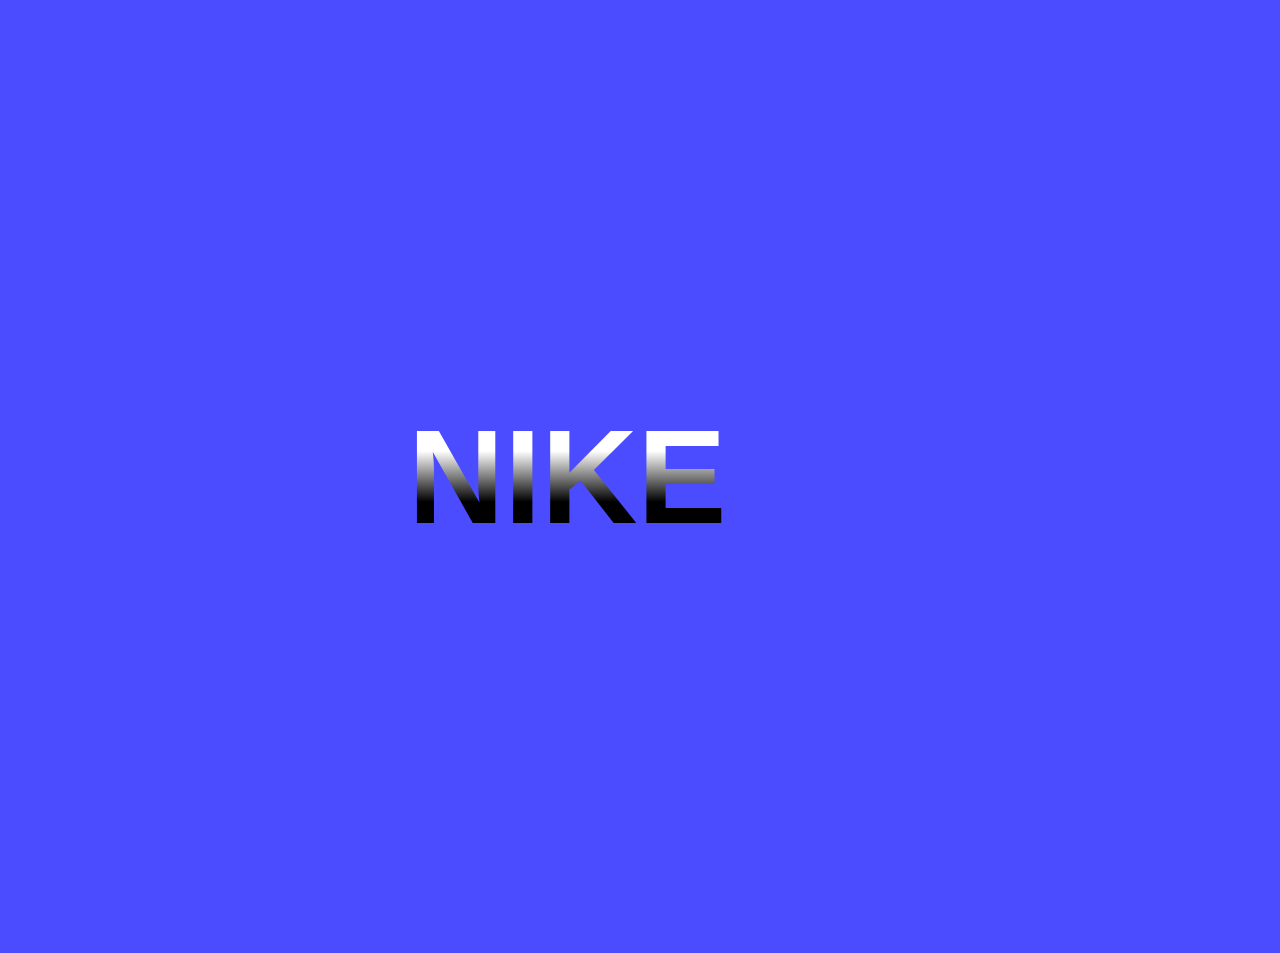
<file: loucuras no html e css/carteirinha_de_estudante/crazyura.html>
<!DOCTYPE html>
<html lang="en">
<head>
    <meta charset="UTF-8">
    <meta http-equiv="X-UA-Compatible" content="IE=edge">
    <meta name="viewport" content="width=device-width, initial-scale=1.0">
    <title>CRAZYURA NADA TIMOTEO</title>
    <style>
        body{
            background-color: rgba(0, 0, 255, 0.706);
        }
        h1 {
            display: flex;
            width: 500px;
            margin: 400px;
            font-size: 100pt;
            font-family: Arial, Helvetica, sans-serif;
            background-image: linear-gradient(to top, black,black, white, white);
            color: transparent;
            background-clip: text;
        }
    </style>
</head>
<body>
    <h1>NIKE</h1>
</body>
</html>
</file>
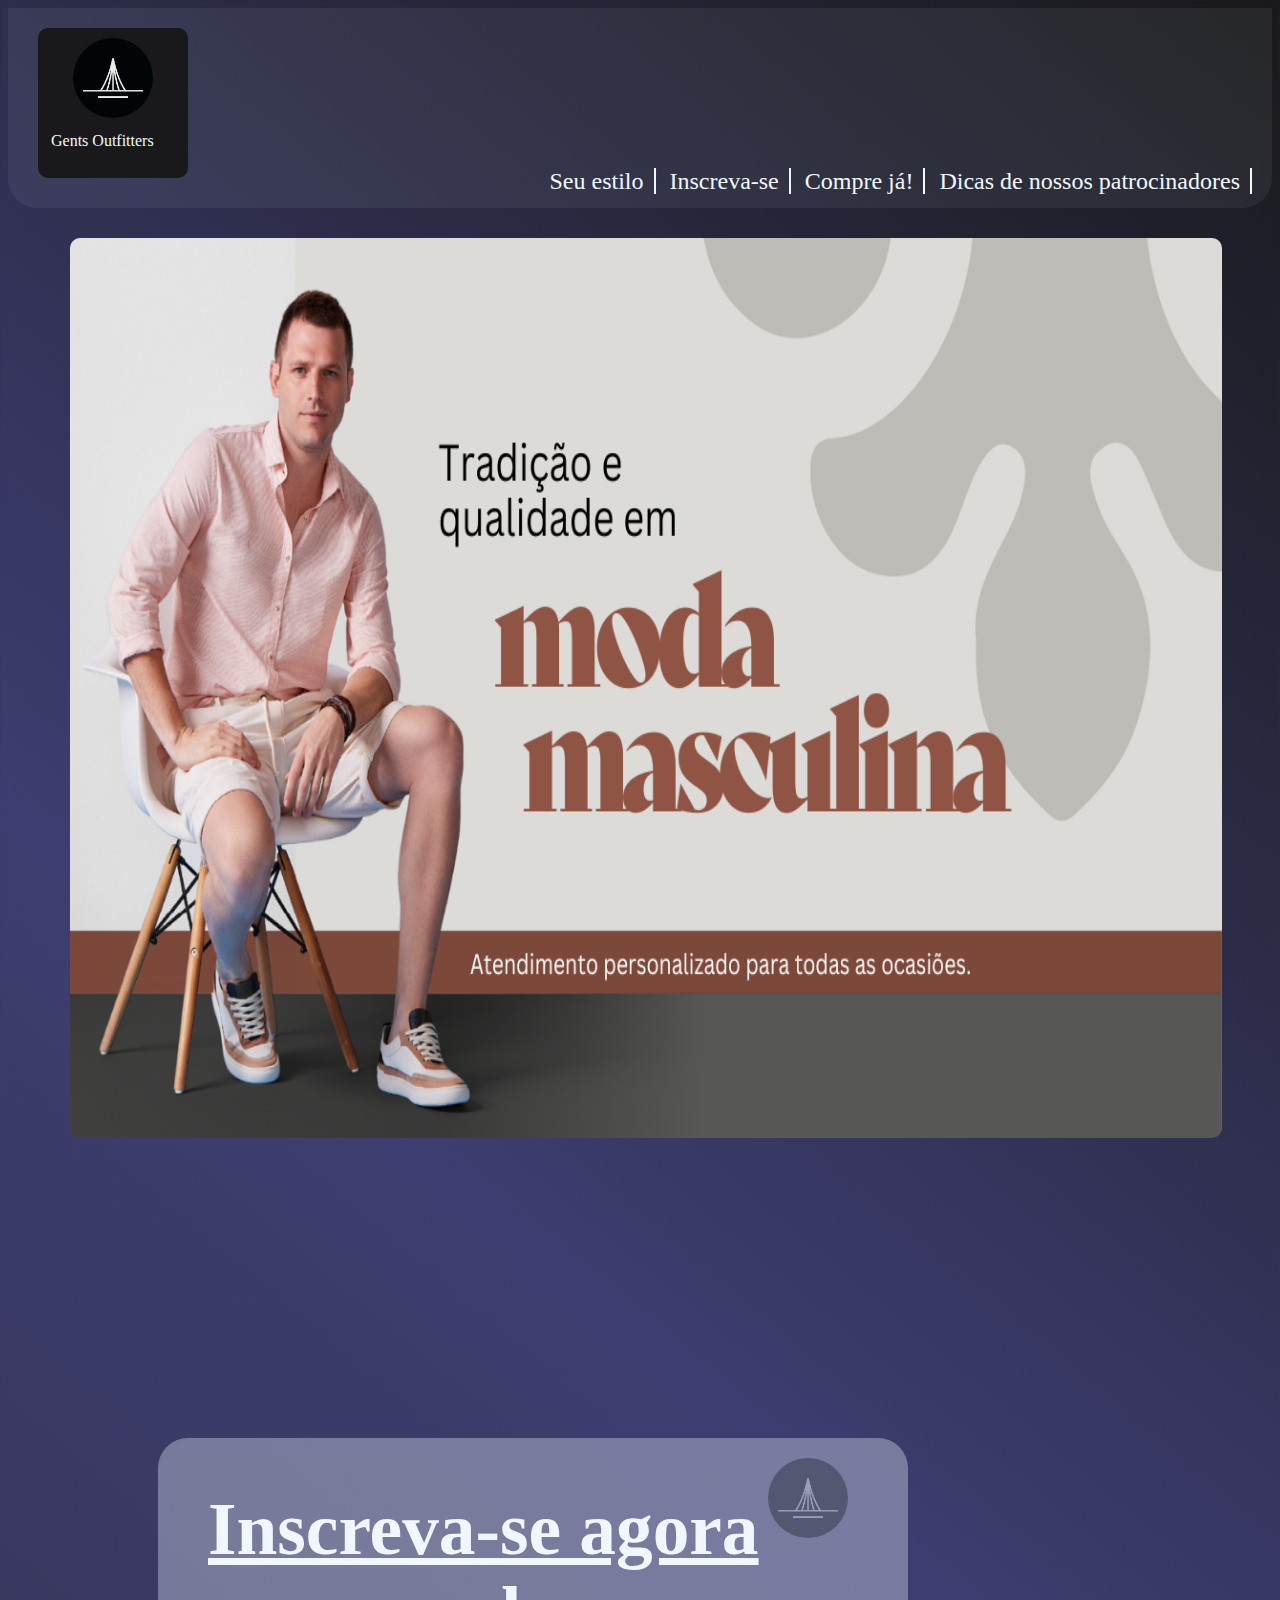
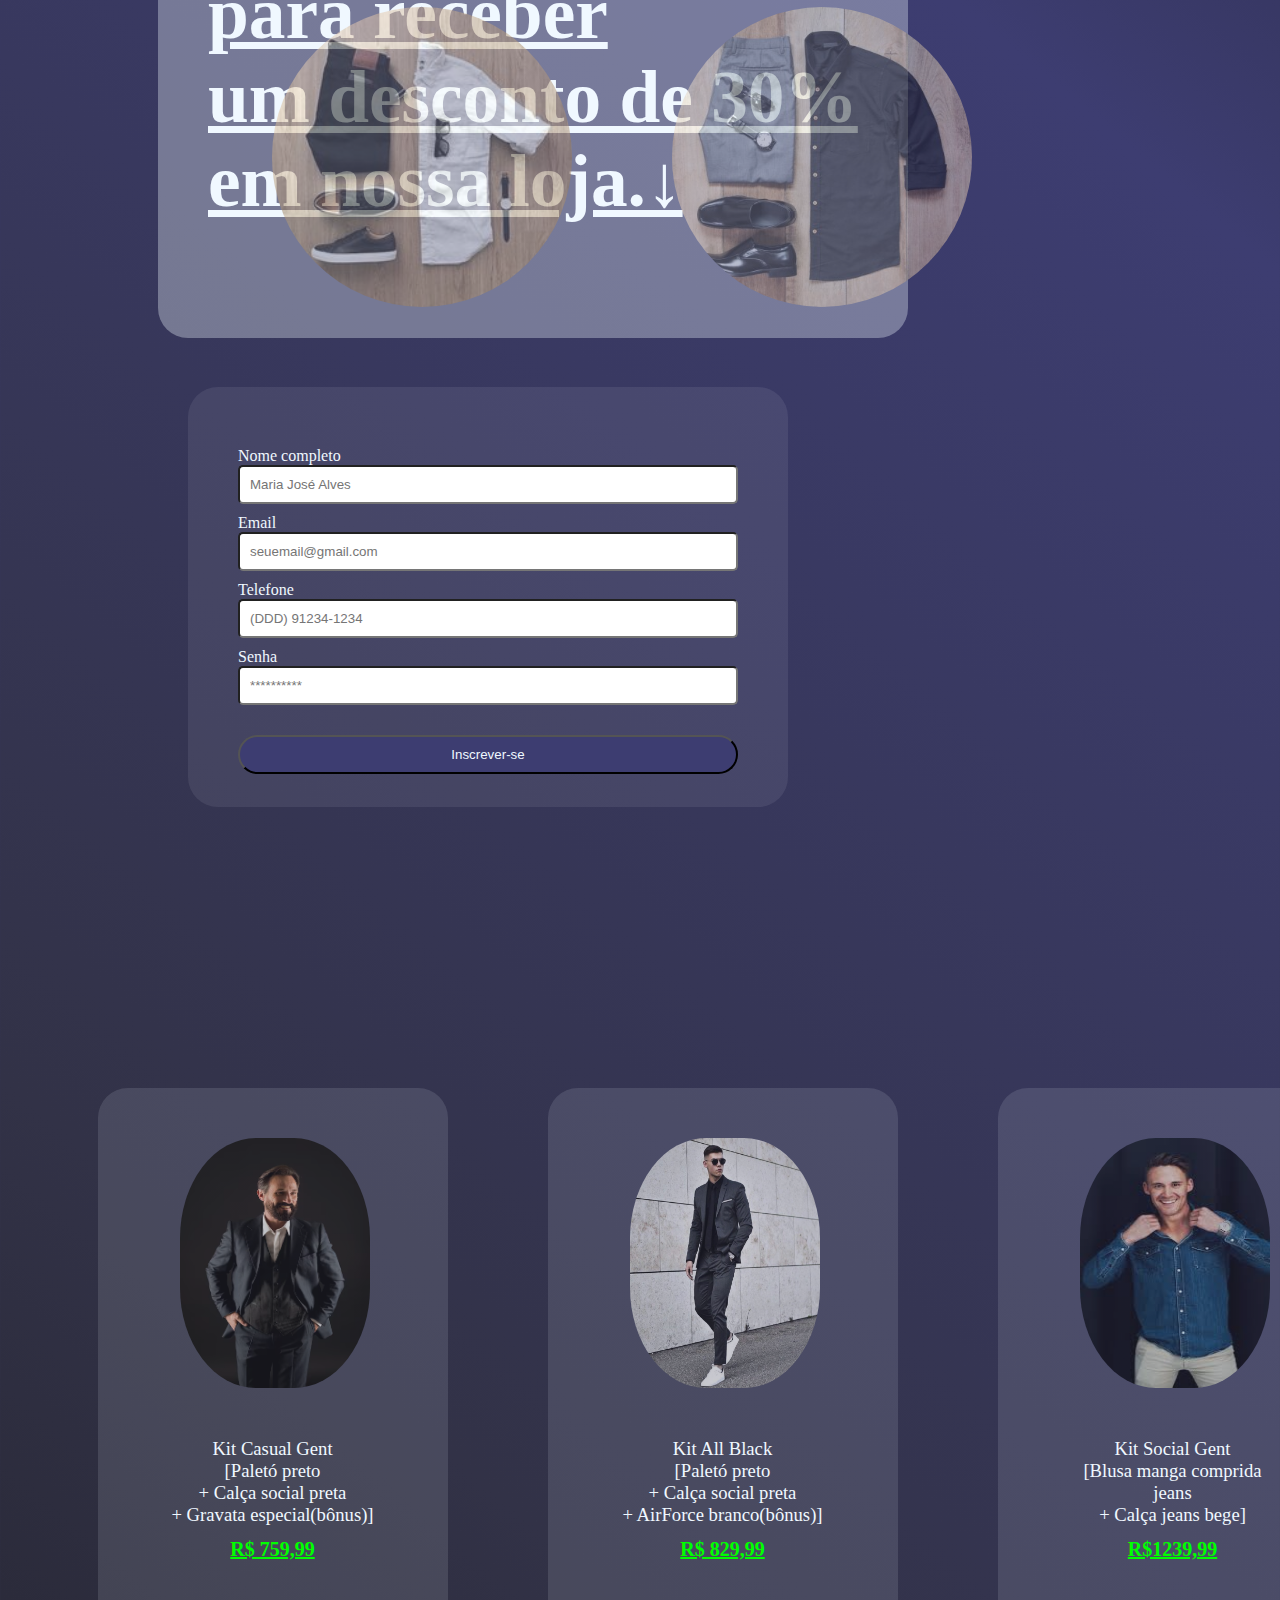
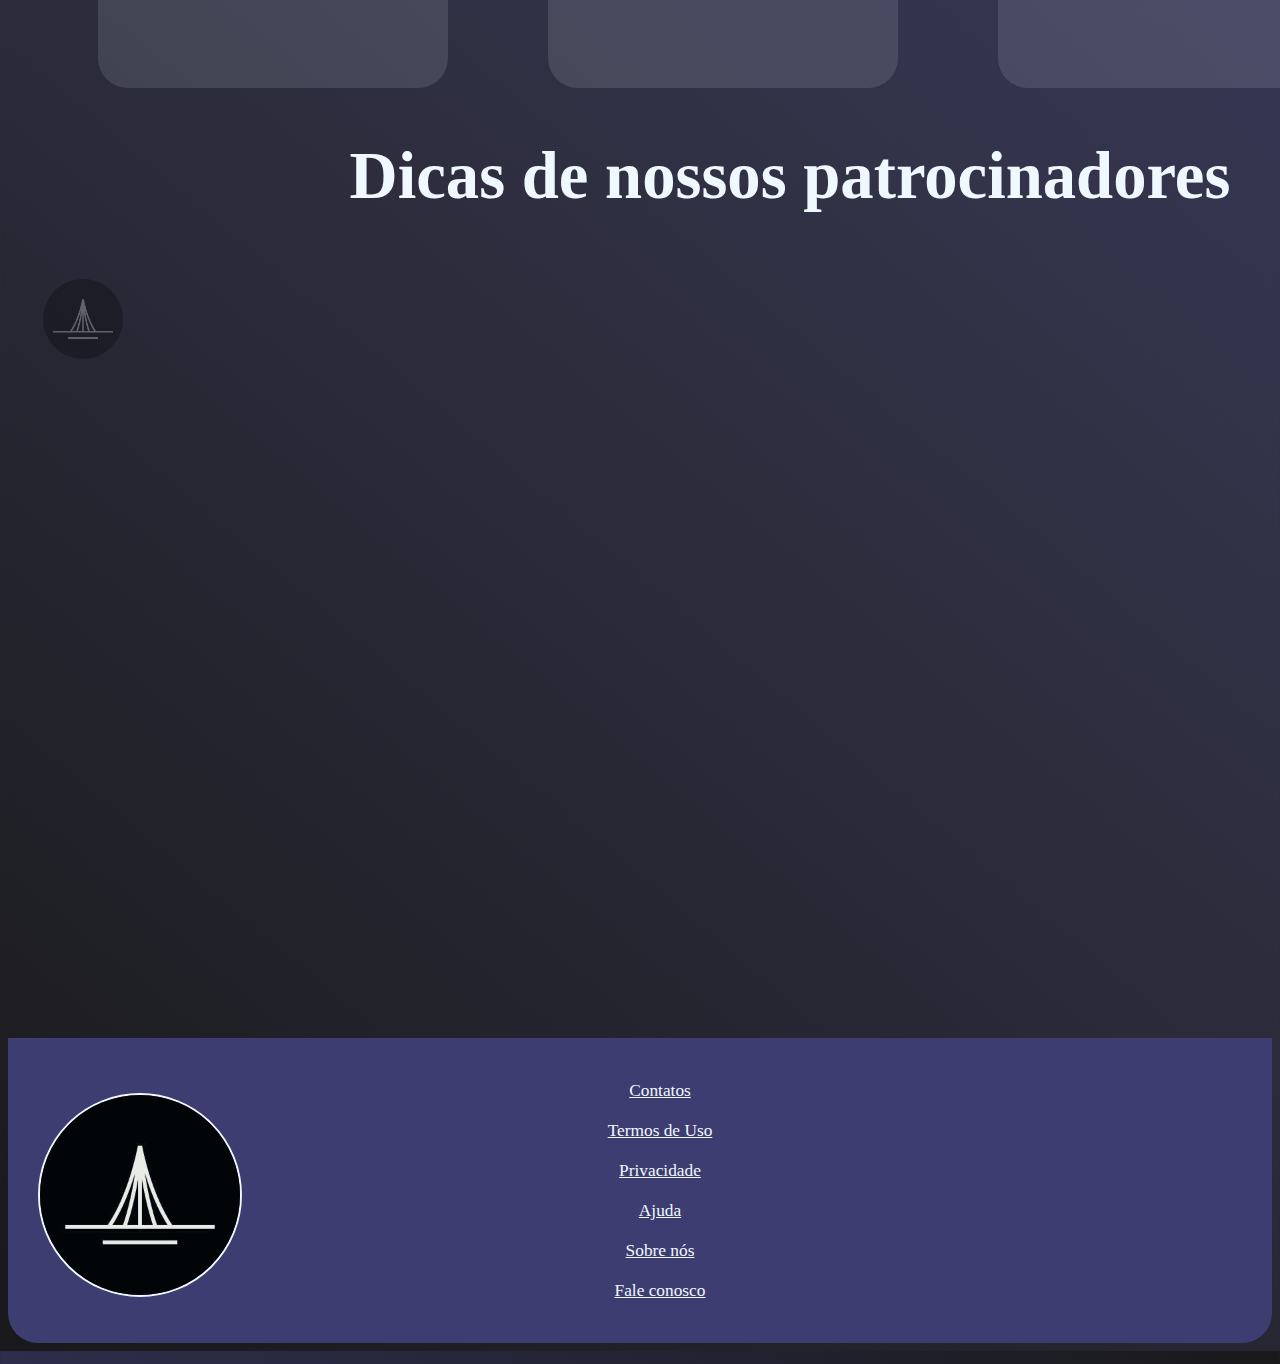
<file: Provas DS2/Prova 1º bim/index2.html>
<!DOCTYPE html>
<html lang="pt-br">
<head>
    <meta charset="UTF-8">
    <meta name="viewport" content="width=device-width, initial-scale=1.0">
    <title>Gents Outfitters</title>
    <link rel="stylesheet" href="style2.css">
    <link rel="shortcut icon" href="logo.jpg" type="image/x-icon">
</head>
<body>
    <header id="hd">
        <div class="logo">
            <img src="logo.jpg" alt="Gents Outfitters">
            <p>Gents Outfitters</p>
        </div>
        <ul>
            <li id="m">
                <a href="#m1">Seu estilo</a>
            </li>
            <li id="m">
                <a href="#m2">Inscreva-se</a>
            </li>
            <li id="m">
                <a href="#m3">Compre já!</a>
            </li>
            <li id="d1">
                <a href="#m4">Dicas de nossos patrocinadores</a>
            </li>
            <li id="d2">
                <a href="#m4">Dicas</a>
            </li>
        </ul>
    </header>
    <main id="m1">
        <a href="#hd"><img src="logo.jpg" alt="" id="logom1"></a>
        <img src="banner.png" alt="dfjoiviib" id="banner">
    </main>
    <main id="m2">
        <a href="#hd"><img src="logo.jpg" alt="" id="logom1"></a>
        <h1>Inscreva-se agora <br> para receber <br> um desconto de 30% <br> em nossa loja.↓	</h1>
        <form action="#">
            <label for="">Nome completo</label>
            <input type="text" placeholder="Maria José Alves">
            <label for="">Email</label>
            <input type="email" placeholder="seuemail@gmail.com">
            <label for="">Telefone</label>
            <input type="number" placeholder="(DDD) 91234-1234">
            <label for="">Senha</label>
            <input type="password" placeholder="**********">
            <input type="button" value="Inscrever-se" id="insc">
        </form>
        <div>
            <img src="promo1.png" alt="" id="promo1">
            <img src="promo2.png" alt="" id="promo2">
        </div>
        <div><img src="promo3.png" alt="" id="promo3"></div>
    </main>
    <main id="m3">
        <a href="#hd"><img src="logo.jpg" alt="" id="logom1"></a>
                <div class="prods">
                    <div>
                        <img src="prod1.png" alt="">
                        <p>Kit Casual Gent <br> [Paletó preto <br>+ Calça social preta <br> + Gravata especial(bônus)]</p>
                        <a href="#">R$ 759,99</a>
                    </div>
                    <div>
                        <img src="prod2.png" alt="">
                        <p>Kit All Black <br> [Paletó preto<br>+ Calça social preta <br> + AirForce branco(bônus)]</p>
                        <a href="#">R$ 829,99</a>
                    </div>
                    <div>
                        <img src="prod3.png" alt="">
                        <p>Kit Social Gent <br> [Blusa manga comprida jeans <br>+ Calça jeans bege]</p>
                        <a href="#">R$1239,99</a>
                    </div>
                </div>

    </main>
    <main id="m4">
        <h1>Dicas de nossos patrocinadores</h1>
        <a href="#hd"><img src="logo.jpg" alt="" id="logom1"></a>
        <div><iframe width="560" height="315" src="https://www.youtube.com/embed/Ax-QY7mlbqg" title="MODA MASCULINA: 17 dicas para se vestir bem!" frameborder="0" allow="accelerometer; autoplay; clipboard-write; encrypted-media; gyroscope; picture-in-picture; web-share" referrerpolicy="strict-origin-when-cross-origin" allowfullscreen></iframe></div>
    </main>
    <footer>
        <a href="#hd"><img src="logo.jpg"></a>
        <ol>
            <li id="l1">
                <a href="#">Contatos</a>
            </li>
            <li id="l2">
                <a href="#">Termos de Uso</a>
            </li>
            <li id="l3">
                <a href="#">Privacidade</a>
            </li>
            <li id="l4">
                <a href="#">Ajuda</a>
            </li>
            <li id="l5">
                <a href="#">Sobre nós</a>
                
            </li>
            <li id="l6">
                <a href="#">Fale conosco</a>
            </li>
        </ol>
        <div>
            <h1>Siga-nos:</h1>
            <ul>
                <li>
                    <a href="#"><img src="instagram_4494468.png" id="insta">Instagram</a>
                </li>
                <li>
                    <a href="#"><img src="facebook_2168281.png" id="face">Facebook</a>
                </li>
                <li>
                    <a href="#"><img src="icons8-twitter-50 (1).png" id="twt">Twitter</a>
                </li>
                <li>
                    <a href="#"><img src="whatsapp_4401471.png" id="wt">Whatsapp</a>
                </li>
            </ul>
        </div>
    </footer>
</body>
</html>
</file>
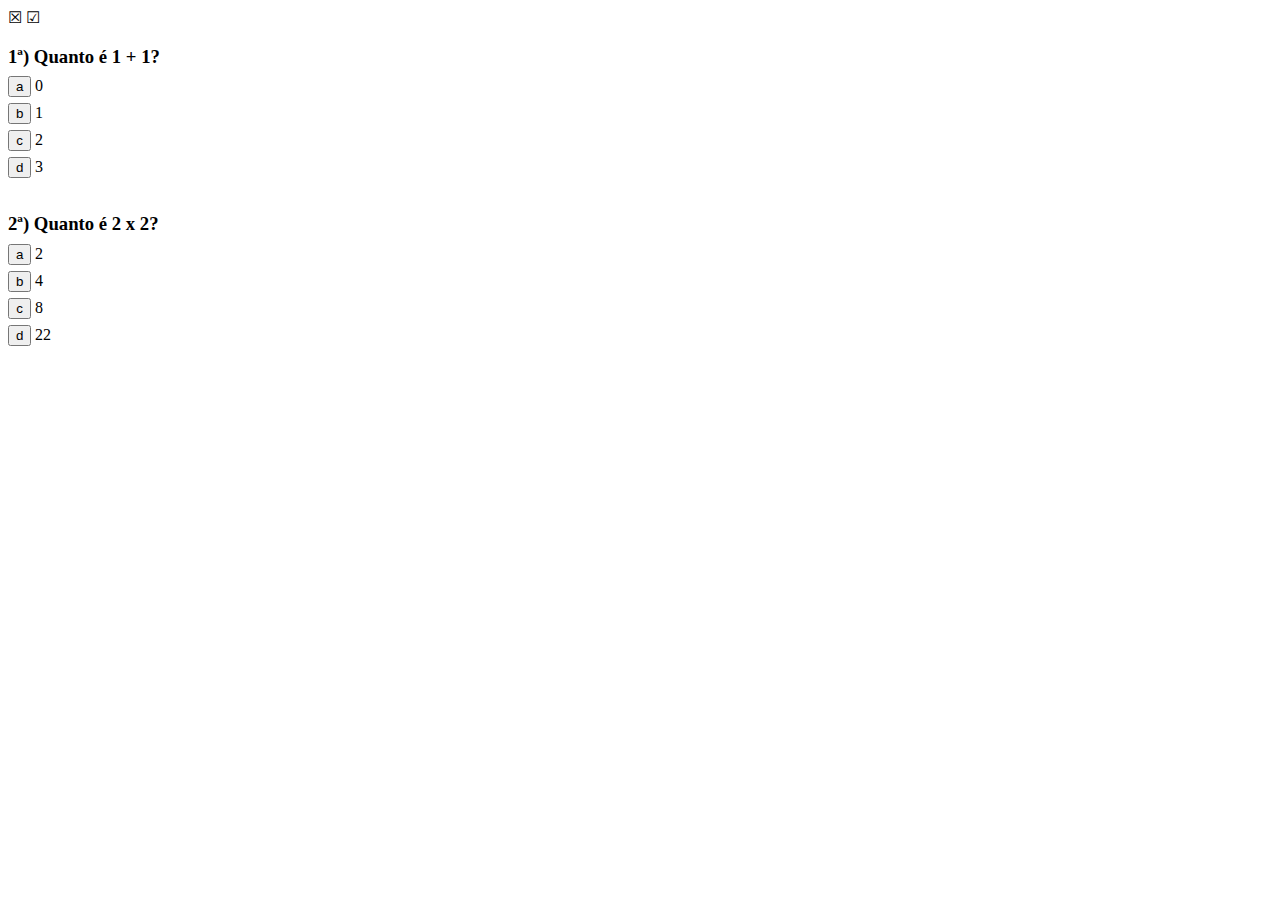
<file: Provas DS2/Prova 2º bim/q1.html>
<!DOCTYPE html>
<html lang="pt-br">
<head>
    <meta charset="UTF-8">
    <meta http-equiv="X-UA-Compatible" content="IE=edge">
    <meta name="viewport" content="width=device-width, initial-scale=1.0">
    <title>Questão 1</title>
    <style>
        .q1,.q2{
            display: flex;
            flex-direction: column;
        }
        input{
            width: 23px;
        }
        p{
            margin-top: -10px;
        }
    </style>
</head>
<body>
    &#x2612;
    &#x2611;
    <div class="q1">
        <h3>1ª) Quanto é 1 + 1?</h3>
        <p><input type="button" value="a" id="a1" onclick="a11()" name="opc"> 0</p>
        <p><input type="button" value="b" id="b1" onclick="b11()" name="opc"> 1</p>
        <p><input type="button" value="c" id="c1" onclick="certo1()"> 2</p>
        <p><input type="button" value="d" id="d1" onclick="d11()" name="opc"> 3</p>
        <span id="alertaQ1"></span>
    </div>
    <div class="q2">
        <h3>2ª) Quanto é 2 x 2?</h3>
        <p><input type="button" value="a" id="a2" onclick="a22()"> 2</p>
        <p><input type="button" value="b" id="b2" onclick="certo2()"> 4</p>
        <p><input type="button" value="c" id="c2" onclick="c22()"> 8</p>
        <p><input type="button" value="d" id="d2" onclick="d22()"> 22</p>
        <span id="alertaQ2"></span>
    </div>
    <script>
        var certo_1 = document.getElementById('c1');
        var certo_2 = document.getElementById('b2');
        var a1 = document.getElementById('a1');
        var b1 = document.getElementById('b1');
        var d1 = document.getElementById('d1');
        var a2 = document.getElementById('a2');
        var c2 = document.getElementById('c2');
        var d2 = document.getElementById('d2');
        function a11(){
            if(a1){
                a1.style.background = 'red'
                certo_1.style.background = 'green'
                document.getElementById('alertaQ1').innerText = 'Você errou (*_*)'
            }
        }
        function b11(){
            if(b1){
                b1.style.background = 'red'
                certo_1.style.background = 'green'
                document.getElementById('alertaQ1').innerText = 'Você errou (*_*)'
            }
        }
        function d11(){
            if(d1){
                d1.style.background = 'red'
                certo_1.style.background = 'green'
                document.getElementById('alertaQ1').innerText = 'Você errou (*_*)'
            }
        }
        function certo1(){
            if(certo1){
                certo_1.style.background = 'green'
                document.getElementById('alertaQ1').innerText = 'Você acertou!! :)'
            }
        }
        function a22(){
            if(a2){
                a2.style.background = 'red'
                certo_2.style.background = 'green'
                document.getElementById('alertaQ2').innerText = 'Você errou (*_*)'
            }
        }
        function c22(){
            if(c2){
                c2.style.background = 'red'
                certo_2.style.background = 'green'
                document.getElementById('alertaQ2').innerText = 'Você errou (*_*)'
            }
        }
        function d22(){
            if(d2){
                d2.style.background = 'red'
                certo_2.style.background = 'green'
                document.getElementById('alertaQ2').innerText = 'Você errou (*_*)'
            }
        }
        function certo2(){
            if(certo2){
                certo_2.style.background = 'green'
                document.getElementById('alertaQ2').innerText = 'Você acertou!! :)'
            }
        }
        
    </script>
</body>
</html>
</file>
<file: Provas DS2/Prova 1º bim/style.css>
@import url('https://fonts.googleapis.com/css2?family=Poppins:ital,wght@0,100;0,200;0,300;0,400;0,500;0,600;0,700;0,800;0,900;1,100;1,200;1,300;1,400;1,500;1,600;1,700;1,800;1,900&display=swap');


body {
    font-family: Poppins;
    background-image: linear-gradient(40deg
    ,black, rgba(32, 31, 31, 0.899), rgb(50, 49, 49), rgba(18, 16, 16, 0.916));
}

main{
    width: 100%;
    height: 700px;
    background-color: rgba(7, 16, 48, 0.88);
    margin-top: 30px;
}
header{
    width: 100%;
    height: 100px;
    background-color: rgba(34, 34, 34, 0.51);
    border-bottom-right-radius: 20px;
    border-bottom-left-radius: 20px;
}
ul{
    float: right;
}
ul>li{
    display: inline-block;
    list-style: none;
    margin-left: 20px;
    border-right: 2px solid black;
    padding-right: 10px;
}
.menu{
    margin-top: -40px;
    margin-right: 30px;
}
.menu>ul>li>a{
    color: aliceblue;
}
a:hover{
    background-color: rgb(63, 63, 63);
    color: aliceblue;
    border-radius: 5px;
    transition: 0.9s;
}
#logo{
    border: 2px groove aliceblue;
    border-radius: 50%;
    width: 80px;
    height: 80px;
    margin-left: 200px;
    margin-top: 7px;
}
#m1{
    background-color: rgba(34, 34, 34, 0.565);
}
#banner{
    margin-left: 80px;
    margin-top: 50px;
    width: 90%;
    height: 600px;
    z-index: 3;
}
button{
    position: absolute;
    font-size: 30px;
    z-index: 1;
    width: 350px;
    height: 70px;
    color: aliceblue;
    background-color: rgb(54, 52, 52);
    border-radius: 50px;
    margin-top: 450px;
    margin-bottom: 10px;
    margin-left: 600px;
}
#m2{
    padding: 25px;
    background-color: rgba(34, 34, 34, 0.486);
    width: 97%;
}
#m2 h3{
    color: aliceblue;
    margin-left: 480px;
    margin-top: 15px;
    font-size: 30px;
}

iframe {
    border-radius: 20px;
    margin-top: 20px;
    margin-left: 70px;
}
#m3{
    background-color: rgba(34, 34, 34, 0.565);
}
#m3 h1 {
    padding: 20px;
    border-radius: 10px;
    background-color: rgba(34, 56, 228, 0.563);
    text-decoration: underline;
    font-size: 80px;
    font-weight: 800;
    display: flex;
    justify-content: start;
    color: rgb(225, 241, 255);
    font-size: 40px;
    margin-left: 50px;
    float: left;
}

#m3 form {
    padding: 40px;
    width: 400px;
    height: 280px;
    display: flex;
    flex-direction: column;
    float: left;
    margin-top: 300px;
    color: aliceblue;
    margin-top: 330px;
    margin-left: -470px;
    background-color: rgba(28, 28, 28, 0.8);
    border-radius: 20px;
}

#m3 form div {
    display: flex;
    flex-direction: column;
    margin-top: 10px;
}

#m3 h2 {
    margin: 5px auto;
}

#m3 form #btn {
    width: 300px;
    height: 50px;
    margin: 55px auto;
    border-radius: 20px;
    margin-top: 20px;
}

#m3 #r1 {
    width: 250px;
    height: 250px;
    margin-top: 120px;
    margin-left: 100px;
    transform: rotate(-30deg);
}

#m3 #r2 {
    width: 250px;
    height: 250px;
    margin-top: -310px;
    margin-left: 450px;
    margin-bottom: 0;
    transform: rotate(300deg);
}

#m3 #r3 {
    width: 300px;
    height: 300px;
    margin-top: 35px;
    margin-left: 360px;
    transform: rotate(20deg);
}

.imgs {
    display: flex;
    flex-direction: column;
    margin: 5px;
}
#m4{
    background-color: rgba(34, 34, 34, 0.486);
    display: flex;
    justify-content: center;
    align-items: center;
}
#m4 .prod2, .prod3{
    display: inline-block;
    width: 300px;
    height: 500px;
    margin-left: 100px;
    background-color: rgb(27, 27, 27);
    border-radius: 20px;
}
.prod1{
    background-color: rgb(27, 27, 27);
    width: 300px;
    height: 500px;
    border-radius: 20px;
}
.prod1>img, .prod2>img, .prod3>img{
    width: 180px;
    height: 220px;
    margin-top: 50px;
}
.prod1>img{
    margin-left: 60px;
}
.prod2>img{
    margin-left: 60px;

}
.prod3>img{
    margin-left: 60px;
}
.prod1>h3, .prod2>h3, .prod3>h3{
    margin-top: 10px;
    margin-left: 100px;
    color: aliceblue;
}
p{
    text-align: center;
    color: aliceblue;
}
.prod1>a, .prod2>a, .prod3>a{
    margin-left: 110px;
    color: rgb(2, 199, 2)
}
footer{
    margin-top: 30px;
    width: 100%;
    height: 200px;
    background-color: rgb(0, 0, 0);
    
}
footer>h1{
    float: right;
    color: aliceblue;
    font-size: 10pt;
    margin-top: 155px;
    margin-right: 370px;
}
footer>ul{
    float: right;
    margin-top: 150px;
    margin-right: -580px;
}
footer>ul>li>div>img{
    float: left;
    width: 55px;

}
footer>ul>li>div>a{
    font-size: 8pt;
}
.insta>a>img{
    width: 30px;
    margin-left: -25px;
}
.insta>a>p{
    color: aliceblue;
    margin-top: -25px;
}
.fcbk>a>img{
    width: 30px;
    margin-left: -25px;
}
.fcbk>a>p{
    color: aliceblue;
    margin-top: -30px;
}
.twt>a>img{
    width: 30px;
    margin-left: -25px;
}
.twt>a>p{
    color: aliceblue;
    margin-top: -23px;
}
.yt>a>img{
    width: 30px;
    height: 30px;
    margin-left: -28px;
}
.yt>a>p{
    color: aliceblue;
    margin-top: -30px;
}
.ll{
    display: grid;
    text-align: center;
    font-size: 10pt;
    margin-right: 100px;
}
.ll>li>a{
    color: aliceblue;
}
.ll>li{
    margin-top: 8px;
}
footer>img{
    border-radius: 50%;
    border: 2px groove aliceblue;
    width: 198px;
    height: 198px;
}
</file>
<file: Site de saúde-BIM2/css/style.css>
@import url('https://fonts.googleapis.com/css2?family=Poppins:ital,wght@0,100;0,200;0,300;0,400;0,500;0,600;0,700;0,800;0,900;1,100;1,200;1,300;1,400;1,500;1,600;1,700;1,800;1,900&display=swap');
/*--------------------CONFIGS GERAIS-------------------*/
*{
    font-family: Poppins;
    font-size: 15pt;
    margin: 0;
    padding: 0;
    text-decoration: none;
    list-style: none;
    color: black;
    gap: 20px;
}
body{
    display: flex;
    flex-direction: column;
    background-color: rgb(248, 244, 244);
    
}
header{
    position: fixed;
    z-index: 1;
    width: 100%;
    height: 150px;
    background-color: #47DBDE;
    box-shadow: 5px 5px 5px #257678;
    border-bottom-left-radius: 20px;
    border-bottom-right-radius: 20px;
}
header>img{
    width: 198px;
    border-radius: 20px;
}
header>nav{
    position: absolute;
    display: flex;
    bottom: 0;
    right: 0;
    margin-bottom: 10px;
    margin-right: 10px;
}
header>nav,header>nav>ul{
    display: flex;
}
header>nav>ul>li{
    margin: 10px;
    transition: 0.5s;
    height: 30px;
}
header>nav>ul>li>a{
    color: rgb(201, 139, 24);
}
header>nav>ul>li:hover{
    padding: 5px;
    background-color: rgba(240, 248, 255, 0.216);
    border-radius: 7px;
    transition: 0.5s;
    border-bottom: 3px solid rgba(201, 139, 24, 0.528);
    
}
main{
    margin-top: 150px;

}
footer{
    position: absolute;
    width: 100%;
    height: 300px;
    background-color: #257678;
    bottom: 0;
    top: 330vh;
}
footer>p{
    margin: 20px;
    position: absolute;
    z-index: 1;
    background-color: #4e88d971;
    color: aliceblue;
    padding: 5px;
    border-radius: 5px;
    bottom: 0;
    backdrop-filter: blur(5px);
}
footer>ul{
    position: absolute;
    text-align: center;
    margin-top: 30px;
}
footer>ul>li{
    margin-top: 10px;
}
#wh{
    display: flex;
    max-width: 250px;
    text-align: center;
    margin-left: auto;
    margin-right: auto;
}
#whats{
    position: absolute;
    margin-left: 20px;
    width: 30px;
    height: 30px;
}
footer>ul>li>a,li>p{
    color: aliceblue;
    padding: 5px;
    padding-left: 30px;
    max-width: 200px;
    transition: 0.5s;
}
footer>ul>li>a:hover,li>p:hover{
    background-color: rgba(240, 248, 255, 0.19);
    border-radius: 5px;
    transition: 0.5s;
    box-shadow: 3px 3px 3px 3px rgba(201, 139, 24, 0.278);
}
#insta,#twt{
    width: 30px;
    position: absolute;
    margin-left: -25px;
    
}
#twt{
    width: 20px;
    margin-top: 5px;
}
footer>div{
    position: absolute;
    right: 0;
    bottom: 0;
    float: right;
    background-color: #47DBDE;
    height: 290px;
    width: 290px;
    border-top-left-radius: 100%;
}
footer>div>div{
    position: absolute;
    right: 0;
    bottom: 0;
    background-color: #257778ab;
    width: 265px;
    height: 265px;
    border-top-left-radius: 100%;
}
footer>div>div>div{
    position: absolute;
    right: 0;
    bottom: 0;
    background-color: #47dcdec8;
    width: 245px;
    height: 245px;
    border-top-left-radius: 100%;
}
footer>div>div>div>div{
    position: absolute;
    right: 0;
    bottom: 0;
    background-color: #257778b4;
    width: 220px;
    height: 220px;
    border-top-left-radius: 100%;
}
footer>div>div>div>div>div{
    position: absolute;
    right: 0;
    bottom: 0;
    background-color: #47DBDE;
    width: 190px;
    height: 190px;
    border-top-left-radius: 100%;
    padding: 5px;
    justify-content: center;
    align-items: center;
}
footer>div>div>div>div>div>img{
    width: 150px;
    position: absolute;
    right: 0;
    margin-top: 63px;
}


#voltar{
    display: flex;
    color: rgb(218, 155, 38);
    padding: 10px;
    max-width: 280px;
    background-color: rgba(240, 248, 255, 0.777);
    border-radius: 10px;
    margin-top: 10px;
    margin-left: 10px;
}
input{
    background: transparent;
}
button{
    cursor: pointer;
}
/*--------------------PÁGINA INICIAL-------------------*/
iframe{
    max-width: 800px;
    max-height: 600px;
}
.all{
    display: flex;
    flex-wrap: wrap;
}
section{
    border-top: 1px solid #bababa;
    padding-top: 20px;
}
.pl{
    width: 100%;
    display: flex;
    flex-wrap: wrap;
    justify-content: center;
    padding-top: 20px;
}
.pl>.polio, .lep{
    display: flex;
    flex-direction: column;
    max-width: 700px;
    margin: auto 0;
}
.lep{
    margin-top: 0px;
}
.pl>.polio:hover>img, .lep.lep:hover>img{
    filter: brightness(1);
    transition: 0.3s;
}
.pl>.polio:hover>h1, .lep.lep:hover>h1{
    color: #3cb2b4;
    transition: 0.3s;
}
.pl .polio>img, .lep>img{
    width: 700px;
    height: 400px;
    filter: brightness(0.7);
    margin: 0;
    transition: 0.3s;
}
.pl .polio>h1, .lep>h1{
    font-size: 20pt;
    transition: 0.3s;
}
.pl .polio>article, .lep>article{
    font-size: 11pt;
}
.s2{
    width: 100%;
    display: flex;
    flex-wrap: wrap;
    justify-content: center;
}
.s2>a{
    width: 700px;
    display: flex;
}
.s2>a:hover>img{
    filter: brightness(1);
    transition: 0.3s;
}
.s2>a:hover>article>h1{
    color: #3cb2b4;
    transition: 0.3s;
}
.s2>a>img{
    width: 170px;
    height: 130px;
    filter: brightness(0.7);
    transition: 0.3s;
}
.s2>a>article>h1{
    font-size: 14pt;
    transition: 0.3s;
    }
.s2>a>article>p{
    font-size: 10pt;
}
#baba{
    margin: 0 auto;
    font-size: 20pt;
    border-bottom: 2px solid black;
    padding: 5px;
    padding-left: 100px;
    padding-right: 100px;
}
.videos{
    width: 100%;
    display: flex;
    flex-wrap: wrap;
    justify-content: center;
}
.videos>article{
    background-color: #4dedf056;
    border-radius: 10px;
    padding: 10px;
}
.videos>article>iframe{
    border-radius: 20px;
    filter: brightness(0.7);
    transition: 0.3s;
}
.videos>article>iframe:hover{
    filter: brightness(1);
    transition: 0.3s;
}
.calc{
    width: 100%;
    display: flex;
    flex-wrap: wrap;
    justify-content: center;
}
.calc>form{
    display: flex;
    flex-direction: column;
    width: 330px;
    padding: 20px;
    gap: none;
    border: 1px solid cornflowerblue;
    border-radius: 10px;
    transition: 0.5s;
}
.calc>form>p{
    font-size: 13pt;
}
.calc>div{
    display: flex;
    flex-direction: column;
}
.calc>form>div>p>label,input{
    gap: 0px;
}
.calc>form>div>label{
    font-size: 14pt;
    font-weight: bold;
}
.calc>form>div>p{
    font-size: 12pt;
}
.calc>form>div>p>input{
    padding: 7px;
    font-size: 13pt;
    width: 90px;
    border: 1px solid #bababa;
    border-radius: 5px;
}
.calc>form>.inputs>p>input:focus{
    border: 1px solid #bababa;
}
.calc>form>div>span{
    font-size: 10pt;
}
.sexo>p{
    display: flex;
    justify-content: center;
    align-items: center;
}
.sexo>p>#fem, #masc{
    width: 140px;
}
.sexo>p>#fem{
    border: 1px solid plum;
    background-color: rgba(248, 180, 248, 0.096);
}
.sexo>p>#masc{
    border: 1px solid cornflowerblue;
    background-color: rgba(100, 148, 237, 0.041);
}
.calc>form>input[type = "button"]{
    background-color: rgb(96, 141, 224);
    color: aliceblue;
    border-radius: 5px;
    border: none;
    font-size: 13pt;
    font-weight: bold;
    padding: 10px;
    transition: 0.3s;
}
.calc>form>input[type = "button"]:hover{
    background-color: rgb(44, 74, 131);
    transition: 0.3s;
}
table{
    display: none;
    width: 750px;
    background-color: #f0ecec;
    border-radius: 10px;
    border: 0px;
    transition: 0.5s;
}
#resc, #res{
    margin-bottom: 10px;
    max-width: 750px;
    font-size: 13pt;
}

th,td{
    width: 250px;
    justify-content: center;
    align-items: center;
    border: 0px;
    padding: 10px;
}
th{
    background-color: cornflowerblue;
    color: aliceblue;
    border-top-right-radius: 10px;
    border-top-left-radius: 10px;
}
td{
    font-size: 13pt;
}
</file>
<file: aula do Mauro/d.css>
body{
    background: rgb(0, 147, 0);
    font-family: 'Segoe UI', Tahoma, Geneva, Verdana, sans-serif;
}

div#losango{
    background-color: yellow;
    clip-path: polygon(50% 0, 100% 50%, 50% 100%, 0 50%);
    width: 1200px;
    height: 700px;
    position: absolute;
    top: 0;
    bottom: 0;
    left: 0;
    right: 0;
    margin: auto;
    display: flex;
    justify-content: center;
    align-items: center;
}
/* div#bola{
    width: 400px;
    height: 400px;
    background-color: rgb(0, 0, 173);
    border-radius: 50%;
    display: flex;
    align-items: center;
} */
#bola {
    overflow: hidden;
    display: flex;
    justify-content: center;
    align-items: center;
    background-color: #012c78;
    height: 400px;
    width: 400px;
    position: absolute;
    border-radius: 50%;
    -webkit-border-radius: 50%;
    -moz-border-radius: 50%;
  }
/* div#faixa, #faixa:after, #faixa:before{
    transform: rotate(15deg);
    background-color: aliceblue;
    width: 420px;
    height: 40px;
    border-radius: 50%;
    -ms-transform: rotate(14deg);
    -webkit-transform: rotate(14deg);
    transform: rotate(14deg);
    margin-top: -30px;
    margin-right: -10px;
} */
#faixa,
#faixa:before,
#faixa:after {
  top: 40%;
  position: absolute;
  border-radius: 50%;
  -webkit-border-radius: 50%;
  -moz-border-radius: 50%;
  margin-left: -390px;
}

#faixa:before,
#faixa:after {
  width: 500px;
  height: 70px;
  -ms-transform: rotate(14deg);
  -webkit-transform: rotate(14deg);
  transform: rotate(14deg);
}

#faixa:before {
  content: '';
  margin-top: -20px;
  margin-left: -45px;
  background: #fff;
}

#faixa:after {
  content: '';
  margin-top: 20px;
  margin-left: -58px;
  background-color: #012c78;
}
h3{
    color: rgb(0, 147, 0);
    position: absolute;
    width: 300px;
    margin-top: -15px;
    margin-left: 60px;
    font-size: 20pt;
    transform: rotate(14deg);
}
img{
    width: 20px;
    height: 20px;
    clip-path: polygon(50% 0%, 61% 35%, 98% 35%, 68% 57%, 79% 91%, 50% 70%, 21% 91%, 32% 57%, 2% 35%, 39% 35%);
}
#im26{
  position: absolute;
  margin-top: 440px;
  margin-left: 1100px;

}
.estrelas{
  position: absolute;
  width: 200px;
  height: 200px;
  margin-top: 550px;
  margin-left: 1000px;
}
#im1{
  position: absolute;
  margin-top: -70px;
  margin-left: -110px;
}
#im2{
  width: 16px;
  height: 16px;
  position: absolute;
  margin-top: -40px;
  margin-left: 65px;
}
#im3{
  width: 13px;
  height: 13px;
  position: absolute;
  margin-top: 20px;
  margin-left: 230px;
  
}
#im4{
  position: absolute;
  margin-top: -10px;
  margin-left: -5px;
}
#im5{
  position: absolute;
  margin-top: 20px;
  margin-left: -90px;
}
#im6{
  position: absolute;
  width: 14px;
  height: 14px;
  margin-left: -110px;
  margin-top: 35px;
}
#im7{
  position: absolute;
  width: 10px;
  height: 10px;
  margin-left: -65px;
  margin-top: 15px;
}
#im8{
  position: absolute;
  width: 14px;
  height: 14px;
  margin-left: -50px;
  margin-top: 34px;
}
#im9{
  position: absolute;
  width: 10px;
  height: 10px;
  margin-left: -60px;
  margin-top: 53px;
}
#im10{
  position: absolute;
  width: 17px;
  height: 17px;
  margin-left: -40px;
  margin-top: 65px;
}
#im11{
  position: absolute;
  width: 17px;
  height: 17px;
  margin-top: 15px;
  margin-left: 205px;
}
#im12{
  position: absolute;
  width: 14px;
  height: 14px;
  margin-top: 33px;
  margin-left: 217px;
}
#im13{
  position: absolute;
  width: 14px;
  height: 14px;
  margin-top: 47px;
  margin-left: 203px;
}
#im14{
  position: absolute;
  width: 14px;
  height: 14px;
  margin-top: 55px;
  margin-left: 189px;
}
#im15{
  position: absolute;
  width: 14px;
  height: 14px;
  margin-top: 52px;
  margin-left: 173px;
}
#im16{
  position: absolute;
  width: 17px;
  height: 17px;
  margin-top: 72px;
  margin-left: 173px;
}
#im17{
  position: absolute;
  width: 14px;
  height: 14px;
  width: 14px;
  height: 14px;
  margin-top: 92px;
  margin-left: 173px;
}
#im18{
  position: absolute;
  width: 16px;
  height: 16px;
  margin-top: 55px;
  margin-left: 153px;
}
#im20{
  position: absolute;
  width: 13px;
  height: 13px;
  margin-top: 45px;
  margin-left: 123px;
}
#im19{
  position: absolute;
  width: 8px;
  height: 8px;
  margin-top: 110px;
  margin-left: 83px;
}
#im21{
  position: absolute;
  width: 18px;
  height: 18px;
  margin-top: 47px;
  margin-left: 73px;
}
#im22{
  position: absolute;
  width: 8px;
  height: 8px;
  margin-top: 30px;
  margin-left: 73px;
}
#im23{
  position: absolute;
  width:15px;
  height: 15px;
  margin-top: 18px;
  margin-left: 56px;
}
#im24{
  position: absolute;
  width:15px;
  height: 15px;
  margin-top: 75px;
  margin-left: 130px;
}
#im25{
  position: absolute;
  width: 16px;
  height: 16px;
  margin-left: 70px;
}
#im27{
  position: absolute;
  width: 16px;
  height: 16px;
  margin-top: 20px;
  margin-left: 90px;
}
</file>
<file: Provas DS2/Prova 1º bim/style2.css>
@media screen and (min-width: 350px){
    @import url('https://fonts.googleapis.com/css2?family=Prata&display=swap');
    body{
        font-family: Prata;
        color: aliceblue;
        background-image: linear-gradient(40deg, #19191B, #323247, #3D3D71, #19191B);
    }
    header{
        width: 100%;
        height: 200px;
        background-color: rgba(240, 248, 255, 0.062);
        border-bottom-left-radius: 30px;
        border-bottom-right-radius: 30px;
    }
    header>.logo{
        float: left;
        width: 150px;
        height: 150px;
        background-color: #19191B;
        border-radius: 10px;
        margin-top: 20px;
        margin-left: 30px;
    }
    @media screen and (min-width: 501px){
        header>.logo:hover{
            border-radius: 50%;
            border: 2px solid rgba(240, 248, 255, 0.664);
            transition: 0.8s;
        }
    }
    header>.logo>img{
        width: 80px;
        height: 80px;
        border-radius: 50%;
        margin-top: 10px;
        margin-left: 35px;
    }
    header>.logo>p{
        margin-top: 10px;
        margin-left: 13px;
    }
    header>ul>li>a{
        text-decoration: none;
        color: aliceblue;
        border-right: 2px solid aliceblue;
        padding-right: 10px;
    }
    header>ul{
        float: right;
        margin-top: 160px;
        margin-right: 20px;
    }
    header>ul>#d2{
        display: none;
    }
    header>ul>li{
        margin-left: 10px;
        border-right-color: aliceblue;
        display: inline-block;
    }
    header>ul>li>a{
        font-size: 18pt;
    }
    header>ul>li>a:hover{
        color:#19191B ;
        background-color: rgba(240, 248, 255, 0.514);
        border-radius: 5px;
        transition: 0.8s;
    }
    #m1, #m2, #m3, #m4{
        margin-top: 30px;
    }
    #m1>a>#logom1, #m2>a>#logom1, #m3>a>#logom1, #m4>a>#logom1{
        width: 80px;
        height: 80px;
        border-radius: 50%;
        position: absolute;
        margin-left: 35px;
        margin-top: 20px;
        opacity: 0.3;
    }
    #m1{
        width: 100%;
        height: 500px;
        display: flex;
        justify-content: center;
    }
    #m1>img#banner{
        position: absolute;
        margin-left: 12.5px;
        border-radius: 10px;
        width: 90%;
        height: 100%;
    }
    #m2{
        margin-top: 700px;
        width: 100%;
        height: 700px;
    }
    #m2>a>#logom1{
        margin-left: 760px;
    }
    #m2>h1{
        font-size: 55pt;
        padding: 50px;
        width: 650px;
        height: 400px;
        text-decoration: underline;
        margin-left: 150px;
        margin-top: 0px;
        background-color: rgba(240, 248, 255, 0.336);
        border-radius: 30px;
    }
    #m2>form{
        background-color: rgba(240, 248, 255, 0.082);
        padding: 50px;
        padding-bottom: 70px;
        width: 500px;
        height: 300px;
        display: flex;
        flex-direction: column;
        border-radius: 30px;
        margin-top: 30px;
        margin-left: 180px;
    }
    #m2>form>label{
        margin-top: 10px;
    }
    #m2>form>input{
        padding: 10px;
        border-radius: 5px;
    }
    #m2>form>#insc{
        padding: 10px;
        background-color:#3D3D71;
        color: aliceblue;
        margin-top: 30px;
        border-radius: 20px;
    }
    #m2>div{
        margin-top: -700px;
        margin-right: 300px;
    }
    #m2>div>#promo1, #promo2{
        float: right;
        width: 300px;
        height: 300px;
        margin-top: -100px;
        margin-left: 100px;
        border-radius: 50%;
        opacity: 0.5;
    }
    #m2>div>#promo1:hover, #promo2:hover{
        opacity: 10;
        border: 2px solid aliceblue;
        border-radius: 30px;
        transition: 0.8s;
        transform: rotate(15deg);
    }
    #m2>div>#promo3{
        position: absolute;
        width: 300px;
        height: 300px;
        border-radius: 50%;
        float: right;
        margin-top:300px;
        margin-left: 1300px;
        margin-right: 400px;
        opacity: 0.5;
    }
    #m2>div>#promo3:hover{
        opacity: 10;
        border: 2px solid aliceblue;
        border-radius: 30px;
        transition: 0.8s;
        transform: rotate(15deg);
    }
    #m3{
        display: flex;
        justify-content: center;
        width: 100%;
        height: 700px;
        margin-top: 400px;
    }
    #m3>a>#logom1{
        margin-bottom: -50px;
        margin-left: -50px;
    }
    #m3>.prods{
        float: left;
        list-style: none;
        display: flex;
        justify-content: center;
        margin-top: 150px;
    }
    #m3>div{
        margin-left: 65px;
    }
    #m3>div>div{
        display: flex;
        justify-content: center;
        width: 350px;
        height: 600px;
        background-color: rgba(240, 248, 255, 0.123);
        border-radius: 30px;
        margin-left: 100px;
    }
    #m3>div>div>img{
        opacity: 0.7;
        border-radius: 40%;
        width: 190px;
        height: 250px;
        margin-top: 50px;
        margin-right: -5px;
    }
    #m3>div>div>p{
        font-size: 14pt;
        position: absolute;
        margin-top: 350px;
        text-align: center;
    }
    #m3>div>div>img:hover{
        border-radius: 20px;
        opacity: 10;
        transition: 0.8s;
    }
    #m3>div>div>a{
        font-size: 15pt;
        position: absolute;
        margin-top: 450px;
        color: rgb(0, 255, 0);
        font-weight: 600;
    }
    #m3>div>div>a:hover{
        padding: 5px;
        background-color: rgba(240, 248, 255, 0.404);
        border-radius: 5px;
        transition: 0.8s;
    }
    #m4{
        width: 100%;
        height: 700px;
        margin-top: 100px;
    }

    #m4>h1{
        text-align: center;
        font-size: 50pt;
        margin-left: 300px;
    }
    #m4>div{
        position: relative;
        width: 95%;
        height: 100%;
        margin: 0px 30px;
        margin-top: -200px;
        margin-left: -180px;
    }
    #m4>div>iframe{
        position: absolute;
        top: 5%;
        left: 16%;
        width: 90%;
        height: 100%;
        border-radius:5%;
        margin-top: 200px;
    }
    footer{
        padding-top: 55px;
        width: 100%;
        height: 250px;
        background-color: #3D3D71;
        margin-top: 200px;
        border-bottom-right-radius: 30px;
        border-bottom-left-radius: 30px;
    }
    footer>div{
        float: right;
        position: absolute;
        margin-top: -258px;
        margin-left: 1923px;
        width: 170px;
        height: 305px;
        border-radius: 30px;
    }
    footer>div>ul>li{
        list-style: none;
        margin-top: 20px;
    }
    footer>div>ul>li>a{
        color: #ffffff;
        font-size: 13pt;
        font-weight: 600;
    }
    footer>div>ul>li>a:hover{
        background-color: aliceblue;
        color: #19191B;
        padding: 5px;
        border-radius: 5px;
        transition: 0.8s;
    }
    footer>div>ul>li>a>img{
        width: 30px;
        height: 30px;
        margin-bottom: -9px;
        margin-right: 5px;
    }
    footer>div>h1{
        color: aliceblue;
        font-size: 17pt;
        margin-left: 52px;
    }
    footer>ol{
        
        display: block;
        margin-top: -240px;
    }
    footer>ol>li{
        list-style: none;
        margin-top: 20px;
        text-align: center;
    }
    footer>ol>li>a{
        color: aliceblue;
        font-size: 13pt;
        text-decoration: underline;
    }
    footer>a>img{
        margin-left: 30px;
        width: 200px;
        height: 200px;
        border-radius: 50%;
        border: 2px solid aliceblue;
    }
}
@media screen and (max-width: 350px){
    @import url('https://fonts.googleapis.com/css2?family=Prata&display=swap');
    body{
        font-family: Prata;
        color: aliceblue;
        background-image: linear-gradient(40deg, #19191B, #323247, #3D3D71, #19191B);
    }
    header{
        height: 100px;
        background-color: rgba(240, 248, 255, 0.062);
        border-bottom-left-radius: 20px;
        border-bottom-right-radius: 20px;
    }
    header>.logo{
        float: left;
        width: 150px;
        height: 100px;
        background-color: #19191B;
        border-radius: 10px;
        border-top-left-radius: 0px;
        margin-top: 0px;
        margin-left: 0px;
    }
    header>.logo>img{
        width: 50px;
        height: 50px;
        border-radius: 50%;
        margin-top: 5px;
        margin-left: 50px;
    }
    header>.logo>p{
        margin-top:7px;
        margin-left: 13px;
    }
    header>ul{
        margin-top: 0px;
    }
    header>ul>#d1{
        display: none;
    }
    header>ul>#d2{
        margin-left:102px;
    }
    header>ul>li>a{
        font-size: 5px;
        text-decoration: none;
        color: aliceblue;
        padding-right: 5px;
        font-size: 9pt;
    }
    header>ul>li>a:hover{
        color:#19191B ;
        background-color: rgba(240, 248, 255, 0.514);
        border-radius: 5px;
        transition: 0.8s;
    }
    header>ul>#m{
        margin-left: 105px;
    }
    header>ul{
        float: right;
        margin-top: -90px;
        margin-right: 10px;
    }
    header>ul>li{
        text-align: right;
        width: 100px;
        margin-left: 5px;
        display: block;
    }
    #m1, #m2, #m3, #m4{
        height: 650px;
        margin-top: 20px;
    }
    #m1>a>#logom1, #m2>a>#logom1, #m3>a>#logom1, #m4>a>#logom1{
        width: 30px;
        height: 30px;
        border-radius: 50%;
        position: absolute;
        margin-left: 20px;
        margin-top: 10px;
        opacity: 0.3;
    }
    #m1{
        display: flex;
        justify-content: center;
        padding: auto;
        width: 100%;
        height: 500px;
    }
    #m1>#banner{
        position: absolute;
        width: 90%;
        height: 35%;
        margin-left: -2px;
        border-radius: 10px;
    }
    #m2{
        display: flex;
        justify-content: center;
        margin-top: -830px;
        margin-bottom: 300px;
        padding-top: 380px;
        height: 60px;
    }
    #m2>a>#logom1{
        margin-top: -140px;
        margin-left: -1px;
    }
    #m2>h1{
        position: absolute;
        font-size:20pt;
        padding: 20px;
        padding-left: 40px;
        width: 70%;
        height: 35%;
        text-decoration: underline;
        margin-left: 0px;
        margin-top: -160px;
        background-color: rgba(240, 248, 255, 0.336);
        border-radius: 30px;
    }
    #m2>form{
        background-color: rgba(240, 248, 255, 0.082);
        padding: 30px;
        padding-top: 10px;
        padding-bottom: 100px;
        width: 205px;
        height: 125px;
        display: flex;
        flex-direction: column;
        border-radius: 30px;
        margin-top: 70px;
        margin-right: 10px;
    }
    #m2>form>label{
        margin-top: 5px;
        font-size: 9pt;
        font-weight: 600;
    }
    #m2>form>input{
        padding: 2px;
        border-radius: 5px;
    }
    #m2>form>#insc{
        padding: 3px;
        background-color:#3D3D71;
        color: aliceblue;
        margin-top: 10px;
        border-radius: 20px;
    }
    #m2>div{
        margin-top: -400px;
        margin-right: -8px;
        display: none;
    }
    #m2>div>#promo1, #promo2{
        display: none;
        width: 0px;

    }
    #m2>div>#promo3{
        width: 0px;
        height: 100px;
        border-radius: 50%;
        float: right;
        margin-top:100px;
        margin-right: -155px;
        opacity: 0.5;
    }
    #m3{
        width: 100%;
        height: 500px;
        margin-top: 50px;
        overflow-x: auto;
    }
    #m3>a>#logom1{
        margin-top: 5px;
        margin-left: -740px;
    }
    #m3>.prods{
        float: left;
        list-style: none;
        display: flex;
        justify-content: center;
        margin-top: 40px;
        margin-left: -30px;
    }
    #m3>div>div{
        margin-left: 60px;
        width: 200px;
        height: 320px;
        background-color: rgba(240, 248, 255, 0.123);
        border-radius: 30px;
    }
    #m3>div>div>img{
        opacity: 0.7;
        border-radius: 40%;
        width: 90px;
        height: 150px;
        margin-top: 30px;
        margin-left: 55px;
    }
    #m3>div>div>p{
        font-size: 11pt;
        margin-top: 10px;
        text-align: center;
    }
    #m3>div>div>img:hover{
        border-radius: 20px;
        opacity: 10;
        transition: 0.8s;
    }
    #m3>div>div>a{
        margin-top: 300px;
        margin-left: 60px;
        color: rgb(0, 255, 0);
        font-weight: 600;
    }
    #m3>div>div>a:hover{
        padding: 5px;
        background-color: rgba(240, 248, 255, 0.404);
        border-radius: 5px;
        transition: 0.8s;
    }
    #m4{
        display: flex;
        justify-content: center;
        height: 300px;
        margin-top: -50px;
    }
    #m4>a>#logom1{
        z-index: 2;
        margin-top: 60px;
        float: left;
        margin-left: -5px;
    }
    #m4>h1{
        z-index: 1;
        position: absolute;
        text-align: center;
        font-size: 17pt;
        padding: 10px;
        margin-top: -20px;
        margin-bottom: 20px;
    }
    #m4>div{
        position: relative;
        width: 100%;
        height:60%;
        margin: 50px 0px 0px;
        margin-bottom: 20px;
    }
    #m4>div>iframe{
        position: absolute;
        top: 5%;
        left: 10%;
        width: 80%;
        height: 90%;
        border-radius: 5%;
    }
    footer{
        padding-top: 30px;
        height: 160px;
        background-color: #3D3D71;
        margin-top: -60px;
        border-bottom-right-radius: 30px;
        border-bottom-left-radius: 30px;
    }
    footer>div{

        float: right;
        margin-top: -194px;
        margin-left: 317px;
        width: 120px;
        height: 155px;
        border-radius: 30px;
        border-top-right-radius: 0px;
    }
    footer>div>h1{
        color: aliceblue;
        font-size: 15pt;
        margin-top: 20px;
        margin-left: 32px;
    }
    footer>div>ul{
        margin-top: 10px;
        margin-left: -15px;
    }
    footer>div>ul>li{
        list-style: none;
        margin-top: 6px;
    }
    footer>div>ul>li>a{
        color: #ffffff;
        font-size: 9pt;
        font-weight: 600;
    }
    footer>div>ul>li>a:hover{
        background-color: aliceblue;
        color: #19191B;
        padding: 5px;
        border-radius: 5px;
        transition: 0.8s;
    }
    footer>div>ul>li>a>img{
        width: 20px;
        height: 20px;
        margin-bottom: -7px;
        margin-right: 5px;
    }
    footer>ol{
        margin-top: 120px;
        margin-left: -30px;
        margin-right: 0px;
    }
    footer>ol>li{
        display: inline;
        list-style: none;
        margin-top: 10px;
        text-align: center;
    }
    footer>ol>li>a{
        color: aliceblue;
        font-size: 7pt;
        text-decoration: underline;
    }
    footer>a>img{
        position: absolute;
        opacity: 0.9;
        margin-top: -20px;
        margin-left: 10px;
        width: 70px;
        height: 70px;
        border-radius: 50%;
        border: 2px solid aliceblue;
    }
}
</file>
